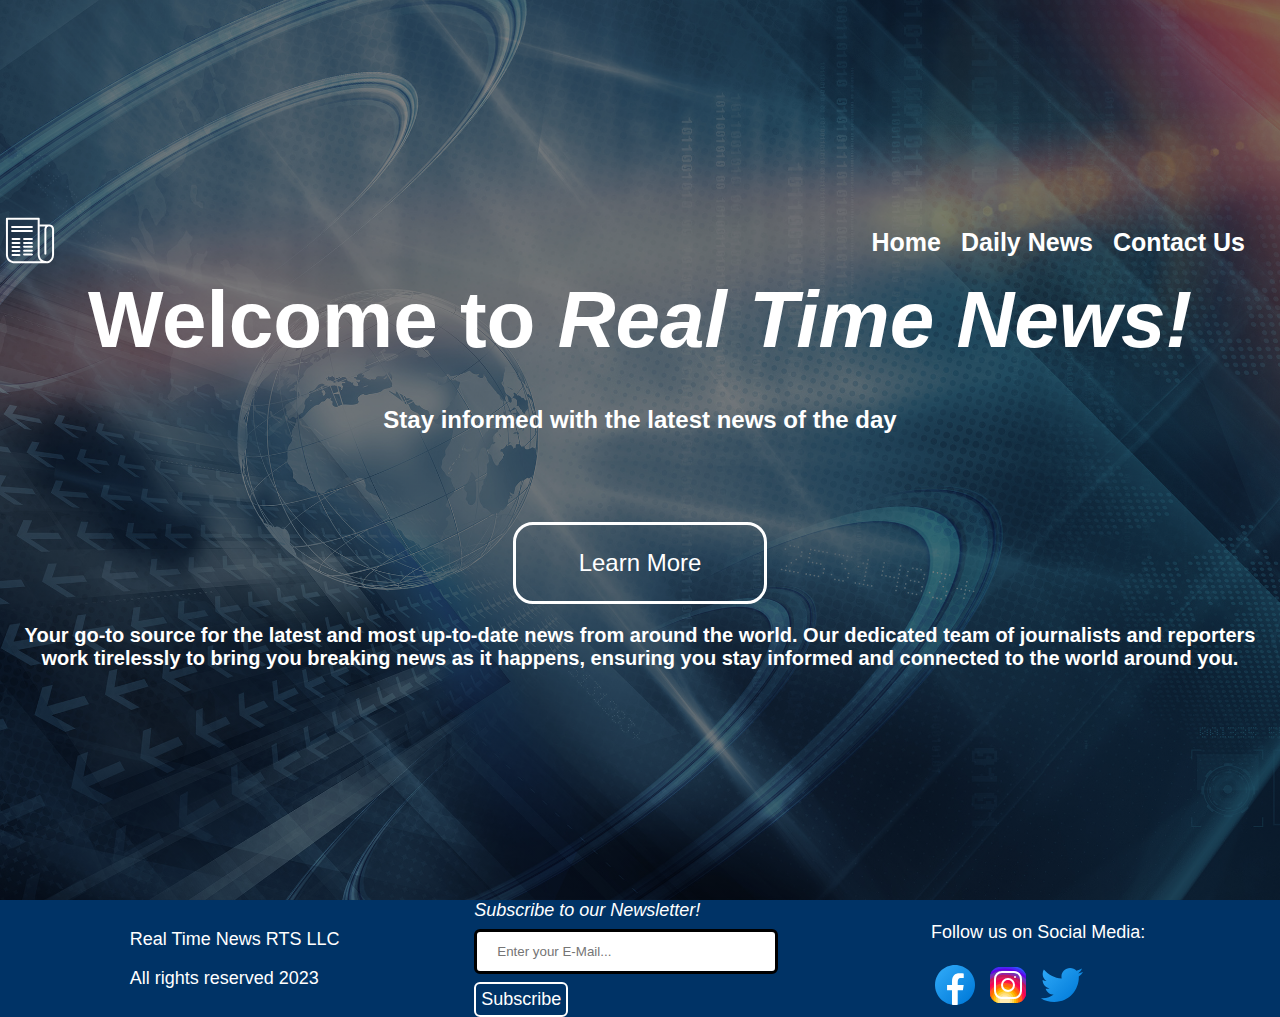
<file: index.html>
<!DOCTYPE html>
<html lang="en">
<head>
  <meta charset="UTF-8">
  <meta http-equiv="X-UA-Compatible" content="IE=edge">
  <meta name="viewport" content="width=device-width, initial-scale=1.0">
  <link rel="stylesheet" href="style.css">
  <title>Web 125 Final Project</title>
  <style>
    .header{
    justify-content:space-between;
    background-color: transparent;
  }
  h2{
    color:white;
  }
  .hero p{
    font-size: 20px;
    font-weight: 700;
  }
  </style>
</head>
<body>
  <div class="hero">
    <div class="hero-inner">
      <div class="header">
        <div class=logo>
            <svg xmlns="http://www.w3.org/2000/svg" xmlns:xlink="http://www.w3.org/1999/xlink" viewBox="0,0,256,256" width="50px" height="50px" fill-rule="nonzero"><g fill="#ffffff" fill-rule="nonzero" stroke="none" stroke-width="1" stroke-linecap="butt" stroke-linejoin="miter" stroke-miterlimit="10" stroke-dasharray="" stroke-dashoffset="0" style="mix-blend-mode: normal"><g transform="scale(5.12,5.12)"><path d="M1.71875,2.78125c-0.46484,0.10547 -0.79297,0.52344 -0.78125,1v35.6875c0,4.24609 2.20703,6.64063 4.375,7.71875c2.16797,1.07813 4.3125,1.03125 4.3125,1.03125h30.75v-0.09375c0.48047,0.05469 1,0.09375 1,0.09375c0,0 1.92188,0.01172 3.84375,-1.09375c1.875,-1.07812 3.72266,-3.35937 3.8125,-7.3125c0.01172,-0.01953 0.02344,-0.04297 0.03125,-0.0625c0,-0.02344 0,-0.03906 0,-0.0625c0.00391,-0.05078 0.00391,-0.10547 0,-0.15625v-25.09375c0,-0.01172 0,-0.01953 0,-0.03125c0,0 0.01563,-1.17187 -0.59375,-2.375c-0.60937,-1.20312 -2.02734,-2.5 -4.25,-2.5v-0.03125h-9.46875v2h5.5625c-0.12109,0.17188 -0.22266,0.32813 -0.3125,0.5c-0.60937,1.19141 -0.625,2.375 -0.625,2.375v24.25c-0.00391,0.35938 0.18359,0.69531 0.49609,0.87891c0.3125,0.17969 0.69531,0.17969 1.00781,0c0.3125,-0.18359 0.5,-0.51953 0.49609,-0.87891v-24.25c0,-0.02734 0.03906,-0.75 0.40625,-1.46875c0.375,-0.73047 0.90234,-1.375 2.4375,-1.375c1.53125,0 2.05859,0.66016 2.4375,1.40625c0.37109,0.73438 0.4375,1.47266 0.4375,1.5h-0.03125v25.09375c0,3.55859 -1.42187,5.05859 -2.84375,5.875c-1.42187,0.81641 -2.84375,0.8125 -2.84375,0.8125c0,0 -1.69141,-0.02344 -3.375,-0.875c-1.68359,-0.85156 -3.3125,-2.34766 -3.3125,-5.875v-35.6875c0,-0.55078 -0.44922,-1 -1,-1h-31.75c-0.07422,-0.00781 -0.14453,-0.00781 -0.21875,0zM2.9375,4.78125h29.75v34.6875c0,3.28906 1.39453,5.44141 3.03125,6.75h-26.09375c-0.01172,0 -0.01953,0 -0.03125,0c0,0 -0.42969,0.00391 -1.0625,-0.09375c-0.31641,-0.05078 -0.66797,-0.13281 -1.0625,-0.25c-0.39453,-0.11719 -0.83203,-0.26172 -1.25,-0.46875c-0.21094,-0.10547 -0.42187,-0.21484 -0.625,-0.34375c-1.42969,-0.89844 -2.65625,-2.44922 -2.65625,-5.59375zM6.9375,11c-0.55078,0.07813 -0.9375,0.58984 -0.85937,1.14063c0.07813,0.55078 0.58984,0.9375 1.14063,0.85938h19.71875c0.35938,0.00391 0.69531,-0.18359 0.87891,-0.49609c0.17969,-0.3125 0.17969,-0.69531 0,-1.00781c-0.18359,-0.3125 -0.51953,-0.5 -0.87891,-0.49609h-19.71875c-0.03125,0 -0.0625,0 -0.09375,0c-0.03125,0 -0.0625,0 -0.09375,0c-0.03125,0 -0.0625,0 -0.09375,0zM6.9375,15c-0.55078,0.07813 -0.9375,0.58984 -0.85937,1.14063c0.07813,0.55078 0.58984,0.9375 1.14063,0.85938h19.71875c0.35938,0.00391 0.69531,-0.18359 0.87891,-0.49609c0.17969,-0.3125 0.17969,-0.69531 0,-1.00781c-0.18359,-0.3125 -0.51953,-0.5 -0.87891,-0.49609h-19.71875c-0.03125,0 -0.0625,0 -0.09375,0c-0.03125,0 -0.0625,0 -0.09375,0c-0.03125,0 -0.0625,0 -0.09375,0zM7.40625,23c-0.55078,0.07813 -0.9375,0.58984 -0.85937,1.14063c0.07813,0.55078 0.58984,0.9375 1.14063,0.85938h6.78125c0.35938,0.00391 0.69531,-0.18359 0.87891,-0.49609c0.17969,-0.3125 0.17969,-0.69531 0,-1.00781c-0.18359,-0.3125 -0.51953,-0.5 -0.87891,-0.49609h-6.78125c-0.03125,0 -0.0625,0 -0.09375,0c-0.03125,0 -0.0625,0 -0.09375,0c-0.03125,0 -0.0625,0 -0.09375,0zM18.9375,23c-0.55078,0.07813 -0.9375,0.58984 -0.85937,1.14063c0.07813,0.55078 0.58984,0.9375 1.14063,0.85938h7.71875c0.35938,0.00391 0.69531,-0.18359 0.87891,-0.49609c0.17969,-0.3125 0.17969,-0.69531 0,-1.00781c-0.18359,-0.3125 -0.51953,-0.5 -0.87891,-0.49609h-7.71875c-0.03125,0 -0.0625,0 -0.09375,0c-0.03125,0 -0.0625,0 -0.09375,0c-0.03125,0 -0.0625,0 -0.09375,0zM7.40625,27c-0.55078,0.07813 -0.9375,0.58984 -0.85937,1.14063c0.07813,0.55078 0.58984,0.9375 1.14063,0.85938h6.78125c0.35938,0.00391 0.69531,-0.18359 0.87891,-0.49609c0.17969,-0.3125 0.17969,-0.69531 0,-1.00781c-0.18359,-0.3125 -0.51953,-0.5 -0.87891,-0.49609h-6.78125c-0.03125,0 -0.0625,0 -0.09375,0c-0.03125,0 -0.0625,0 -0.09375,0c-0.03125,0 -0.0625,0 -0.09375,0zM18.9375,27c-0.55078,0.07813 -0.9375,0.58984 -0.85937,1.14063c0.07813,0.55078 0.58984,0.9375 1.14063,0.85938h7.71875c0.35938,0.00391 0.69531,-0.18359 0.87891,-0.49609c0.17969,-0.3125 0.17969,-0.69531 0,-1.00781c-0.18359,-0.3125 -0.51953,-0.5 -0.87891,-0.49609h-7.71875c-0.03125,0 -0.0625,0 -0.09375,0c-0.03125,0 -0.0625,0 -0.09375,0c-0.03125,0 -0.0625,0 -0.09375,0zM18.9375,30.78125c-0.55078,0.07813 -0.9375,0.58984 -0.85937,1.14063c0.07813,0.55078 0.58984,0.9375 1.14063,0.85938h7.71875c0.35938,0.00391 0.69531,-0.18359 0.87891,-0.49609c0.17969,-0.3125 0.17969,-0.69531 0,-1.00781c-0.18359,-0.3125 -0.51953,-0.5 -0.87891,-0.49609h-7.71875c-0.0625,-0.00781 -0.125,-0.00781 -0.1875,0c-0.03125,0 -0.0625,0 -0.09375,0zM7.40625,31c-0.55078,0.07813 -0.9375,0.58984 -0.85937,1.14063c0.07813,0.55078 0.58984,0.9375 1.14063,0.85938h6.78125c0.35938,0.00391 0.69531,-0.18359 0.87891,-0.49609c0.17969,-0.3125 0.17969,-0.69531 0,-1.00781c-0.18359,-0.3125 -0.51953,-0.5 -0.87891,-0.49609h-6.78125c-0.03125,0 -0.0625,0 -0.09375,0c-0.03125,0 -0.0625,0 -0.09375,0c-0.03125,0 -0.0625,0 -0.09375,0zM18.9375,34.78125c-0.55078,0.07813 -0.9375,0.58984 -0.85937,1.14063c0.07813,0.55078 0.58984,0.9375 1.14063,0.85938h7.71875c0.35938,0.00391 0.69531,-0.18359 0.87891,-0.49609c0.17969,-0.3125 0.17969,-0.69531 0,-1.00781c-0.18359,-0.3125 -0.51953,-0.5 -0.87891,-0.49609h-7.71875c-0.0625,-0.00781 -0.125,-0.00781 -0.1875,0c-0.03125,0 -0.0625,0 -0.09375,0zM7.40625,35c-0.55078,0.07813 -0.9375,0.58984 -0.85937,1.14063c0.07813,0.55078 0.58984,0.9375 1.14063,0.85938h6.78125c0.35938,0.00391 0.69531,-0.18359 0.87891,-0.49609c0.17969,-0.3125 0.17969,-0.69531 0,-1.00781c-0.18359,-0.3125 -0.51953,-0.5 -0.87891,-0.49609h-6.78125c-0.03125,0 -0.0625,0 -0.09375,0c-0.03125,0 -0.0625,0 -0.09375,0c-0.03125,0 -0.0625,0 -0.09375,0zM18.9375,38.53125c-0.55078,0.07813 -0.9375,0.58984 -0.85937,1.14063c0.07813,0.55078 0.58984,0.9375 1.14063,0.85938h7.71875c0.35938,0.00391 0.69531,-0.18359 0.87891,-0.49609c0.17969,-0.3125 0.17969,-0.69531 0,-1.00781c-0.18359,-0.3125 -0.51953,-0.5 -0.87891,-0.49609h-7.71875c-0.03125,0 -0.0625,0 -0.09375,0c-0.03125,0 -0.0625,0 -0.09375,0c-0.03125,0 -0.0625,0 -0.09375,0zM7.40625,39c-0.55078,0.07813 -0.9375,0.58984 -0.85937,1.14063c0.07813,0.55078 0.58984,0.9375 1.14063,0.85938h6.78125c0.35938,0.00391 0.69531,-0.18359 0.87891,-0.49609c0.17969,-0.3125 0.17969,-0.69531 0,-1.00781c-0.18359,-0.3125 -0.51953,-0.5 -0.87891,-0.49609h-6.78125c-0.03125,0 -0.0625,0 -0.09375,0c-0.03125,0 -0.0625,0 -0.09375,0c-0.03125,0 -0.0625,0 -0.09375,0z"></path></g></g></svg>
        </div>  
        <nav>
            <ul class="navbar">
                <li><a href="index.html"><strong>Home</strong></a></li>
                <li><a href="page2.html"><strong>Daily News</strong></a></li>
                <li><a href="page3.html"><strong>Contact Us</strong></a></li>
            </ul>
        </nav>
    </div>
      <h1>Welcome to <em>Real Time News!</em></h1>
        <h2>Stay informed with the latest news of the day </h2>
        <br>
        <a href="page2.html" class="btn">Learn More</a>
        <p>Your go-to source for the latest and most up-to-date news from around the world. Our dedicated team of journalists and reporters work tirelessly to bring you breaking news as it happens, ensuring you stay informed and connected to the world around you.</p>
    </div>
  </div>   
<div class="footer"> 
    <div class = fcolumn>
      <p>Real Time News RTS LLC</p> 
      <p>All rights reserved 2023</p>
    </div>
    <div class = fcolumn>
      <form class="subscribe" action="thankyou-form.html">
        <label for="email">Subscribe to our Newsletter!</label><br>
        <input type="email" id="email" name="email" placeholder="Enter your E-Mail...">
        <button type="submit">Subscribe</button>
      </form>
    </div>
    <div class = fcolumn>
      <p> Follow us on Social Media:</p>
      <svg xmlns="http://www.w3.org/2000/svg" x="0px" y="0px"
      width="48" height="48"
      viewBox="0 0 48 48">
      <linearGradient id="Ld6sqrtcxMyckEl6xeDdMa_uLWV5A9vXIPu_gr1" x1="9.993" x2="40.615" y1="9.993" y2="40.615" gradientUnits="userSpaceOnUse"><stop offset="0" stop-color="#2aa4f4"></stop><stop offset="1" stop-color="#007ad9"></stop></linearGradient><path fill="url(#Ld6sqrtcxMyckEl6xeDdMa_uLWV5A9vXIPu_gr1)" d="M24,4C12.954,4,4,12.954,4,24s8.954,20,20,20s20-8.954,20-20S35.046,4,24,4z"></path><path fill="#fff" d="M26.707,29.301h5.176l0.813-5.258h-5.989v-2.874c0-2.184,0.714-4.121,2.757-4.121h3.283V12.46 c-0.577-0.078-1.797-0.248-4.102-0.248c-4.814,0-7.636,2.542-7.636,8.334v3.498H16.06v5.258h4.948v14.452 C21.988,43.9,22.981,44,24,44c0.921,0,1.82-0.084,2.707-0.204V29.301z"></path>
      </svg>
      <svg xmlns="http://www.w3.org/2000/svg" x="0px" y="0px"
      width="48" height="48"
      viewBox="0 0 48 48">
      <path fill="#304ffe" d="M41.67,13.48c-0.4,0.26-0.97,0.5-1.21,0.77c-0.09,0.09-0.14,0.19-0.12,0.29v1.03l-0.3,1.01l-0.3,1l-0.33,1.1 l-0.68,2.25l-0.66,2.22l-0.5,1.67c0,0.26-0.01,0.52-0.03,0.77c-0.07,0.96-0.27,1.88-0.59,2.74c-0.19,0.53-0.42,1.04-0.7,1.52 c-0.1,0.19-0.22,0.38-0.34,0.56c-0.4,0.63-0.88,1.21-1.41,1.72c-0.41,0.41-0.86,0.79-1.35,1.11c0,0,0,0-0.01,0 c-0.08,0.07-0.17,0.13-0.27,0.18c-0.31,0.21-0.64,0.39-0.98,0.55c-0.23,0.12-0.46,0.22-0.7,0.31c-0.05,0.03-0.11,0.05-0.16,0.07 c-0.57,0.27-1.23,0.45-1.89,0.54c-0.04,0.01-0.07,0.01-0.11,0.02c-0.4,0.07-0.79,0.13-1.19,0.16c-0.18,0.02-0.37,0.03-0.55,0.03 l-0.71-0.04l-3.42-0.18c0-0.01-0.01,0-0.01,0l-1.72-0.09c-0.13,0-0.27,0-0.4-0.01c-0.54-0.02-1.06-0.08-1.58-0.19 c-0.01,0-0.01,0-0.01,0c-0.95-0.18-1.86-0.5-2.71-0.93c-0.47-0.24-0.93-0.51-1.36-0.82c-0.18-0.13-0.35-0.27-0.52-0.42 c-0.48-0.4-0.91-0.83-1.31-1.27c-0.06-0.06-0.11-0.12-0.16-0.18c-0.06-0.06-0.12-0.13-0.17-0.19c-0.38-0.48-0.7-0.97-0.96-1.49 c-0.24-0.46-0.43-0.95-0.58-1.49c-0.06-0.19-0.11-0.37-0.15-0.57c-0.01-0.01-0.02-0.03-0.02-0.05c-0.1-0.41-0.19-0.84-0.24-1.27 c-0.06-0.33-0.09-0.66-0.09-1c-0.02-0.13-0.02-0.27-0.02-0.4l1.91-2.95l1.87-2.88l0.85-1.31l0.77-1.18l0.26-0.41v-1.03 c0.02-0.23,0.03-0.47,0.02-0.69c-0.01-0.7-0.15-1.38-0.38-2.03c-0.22-0.69-0.53-1.34-0.85-1.94c-0.38-0.69-0.78-1.31-1.11-1.87 C14,7.4,13.66,6.73,13.75,6.26C14.47,6.09,15.23,6,16,6h16c4.18,0,7.78,2.6,9.27,6.26C41.43,12.65,41.57,13.06,41.67,13.48z"></path><path fill="#4928f4" d="M42,16v0.27l-1.38,0.8l-0.88,0.51l-0.97,0.56l-1.94,1.13l-1.9,1.1l-1.94,1.12l-0.77,0.45 c0,0.48-0.12,0.92-0.34,1.32c-0.31,0.58-0.83,1.06-1.49,1.47c-0.67,0.41-1.49,0.74-2.41,0.98c0,0,0-0.01-0.01,0 c-3.56,0.92-8.42,0.5-10.78-1.26c-0.66-0.49-1.12-1.09-1.32-1.78c-0.06-0.23-0.09-0.48-0.09-0.73v-7.19 c0.01-0.15-0.09-0.3-0.27-0.45c-0.54-0.43-1.81-0.84-3.23-1.25c-1.11-0.31-2.3-0.62-3.3-0.92c-0.79-0.24-1.46-0.48-1.86-0.71 c0.18-0.35,0.39-0.7,0.61-1.03c1.4-2.05,3.54-3.56,6.02-4.13C14.47,6.09,15.23,6,16,6h10.8c5.37,0.94,10.32,3.13,14.47,6.26 c0.16,0.39,0.3,0.8,0.4,1.22c0.18,0.66,0.29,1.34,0.32,2.05C42,15.68,42,15.84,42,16z"></path><path fill="#6200ea" d="M42,16v4.41l-0.22,0.68l-0.75,2.33l-0.78,2.4l-0.41,1.28l-0.38,1.19l-0.37,1.13l-0.36,1.12l-0.19,0.59 l-0.25,0.78c0,0.76-0.02,1.43-0.07,2c-0.01,0.06-0.02,0.12-0.02,0.18c-0.06,0.53-0.14,0.98-0.27,1.36 c-0.01,0.06-0.03,0.12-0.05,0.17c-0.26,0.72-0.65,1.18-1.23,1.48c-0.14,0.08-0.3,0.14-0.47,0.2c-0.53,0.18-1.2,0.27-2.02,0.32 c-0.6,0.04-1.29,0.05-2.07,0.05H31.4l-1.19-0.05L30,37.61l-2.17-0.09l-2.2-0.09l-7.25-0.3l-1.88-0.08h-0.26 c-0.78-0.01-1.45-0.06-2.03-0.14c-0.84-0.13-1.49-0.35-1.98-0.68c-0.7-0.45-1.11-1.11-1.35-2.03c-0.06-0.22-0.11-0.45-0.14-0.7 c-0.1-0.58-0.15-1.25-0.18-2c0-0.15,0-0.3-0.01-0.46c-0.01-0.01,0-0.01,0-0.01v-0.58c-0.01-0.29-0.01-0.59-0.01-0.9l0.05-1.61 l0.03-1.15l0.04-1.34v-0.19l0.07-2.46l0.07-2.46l0.07-2.31l0.06-2.27l0.02-0.6c0-0.31-1.05-0.49-2.22-0.64 c-0.93-0.12-1.95-0.23-2.56-0.37c0.05-0.23,0.1-0.46,0.16-0.68c0.18-0.72,0.45-1.4,0.79-2.05c0.18-0.35,0.39-0.7,0.61-1.03 c2.16-0.95,4.41-1.69,6.76-2.17c2.06-0.43,4.21-0.66,6.43-0.66c7.36,0,14.16,2.49,19.54,6.69c0.52,0.4,1.03,0.83,1.53,1.28 C42,15.68,42,15.84,42,16z"></path><path fill="#673ab7" d="M42,18.37v4.54l-0.55,1.06l-1.05,2.05l-0.56,1.08l-0.51,0.99l-0.22,0.43c0,0.31,0,0.61-0.02,0.9 c0,0.43-0.02,0.84-0.05,1.22c-0.04,0.45-0.1,0.86-0.16,1.24c-0.15,0.79-0.36,1.47-0.66,2.03c-0.04,0.07-0.08,0.14-0.12,0.2 c-0.11,0.18-0.24,0.35-0.38,0.51c-0.18,0.22-0.38,0.41-0.61,0.57c-0.34,0.26-0.74,0.47-1.2,0.63c-0.57,0.21-1.23,0.35-2.01,0.43 c-0.51,0.05-1.07,0.08-1.68,0.08l-0.42,0.02l-2.08,0.12h-0.01L27.5,36.6l-2.25,0.13l-3.1,0.18l-3.77,0.22l-0.55,0.03 c-0.51,0-0.99-0.03-1.45-0.09c-0.05-0.01-0.09-0.02-0.14-0.02c-0.68-0.11-1.3-0.29-1.86-0.54c-0.68-0.3-1.27-0.7-1.77-1.18 c-0.44-0.43-0.82-0.92-1.13-1.47c-0.07-0.13-0.14-0.25-0.2-0.39c-0.3-0.59-0.54-1.25-0.72-1.97c-0.03-0.12-0.06-0.25-0.08-0.38 c-0.06-0.23-0.11-0.47-0.14-0.72c-0.11-0.64-0.17-1.32-0.2-2.03v-0.01c-0.01-0.29-0.02-0.57-0.02-0.87l-0.49-1.17l-0.07-0.18 L9.5,25.99L8.75,24.2l-0.12-0.29l-0.72-1.73l-0.8-1.93c0,0,0,0-0.01,0L6.29,18.3L6,17.59V16c0-0.63,0.06-1.25,0.17-1.85 c0.05-0.23,0.1-0.46,0.16-0.68c0.85-0.49,1.74-0.94,2.65-1.34c2.08-0.93,4.31-1.62,6.62-2.04c1.72-0.31,3.51-0.48,5.32-0.48 c7.31,0,13.94,2.65,19.12,6.97c0.2,0.16,0.39,0.32,0.58,0.49C41.09,17.48,41.55,17.91,42,18.37z"></path><path fill="#8e24aa" d="M42,21.35v5.14l-0.57,1.19l-1.08,2.25l-0.01,0.03c0,0.43-0.02,0.82-0.05,1.17c-0.1,1.15-0.38,1.88-0.84,2.33 c-0.33,0.34-0.74,0.53-1.25,0.63c-0.03,0.01-0.07,0.01-0.1,0.02c-0.16,0.03-0.33,0.05-0.51,0.05c-0.62,0.06-1.35,0.02-2.19-0.04 c-0.09,0-0.19-0.01-0.29-0.02c-0.61-0.04-1.26-0.08-1.98-0.11c-0.39-0.01-0.8-0.02-1.22-0.02h-0.02l-1.01,0.08h-0.01l-2.27,0.16 l-2.59,0.2l-0.38,0.03l-3.03,0.22l-1.57,0.12l-1.55,0.11c-0.27,0-0.53,0-0.79-0.01c0,0-0.01-0.01-0.01,0 c-1.13-0.02-2.14-0.09-3.04-0.26c-0.83-0.14-1.56-0.36-2.18-0.69c-0.64-0.31-1.17-0.75-1.6-1.31c-0.41-0.55-0.71-1.24-0.9-2.07 c0-0.01,0-0.01,0-0.01c-0.14-0.67-0.22-1.45-0.22-2.33l-0.15-0.27L9.7,26.35l-0.13-0.22L9.5,25.99l-0.93-1.65l-0.46-0.83 l-0.58-1.03l-1-1.79L6,19.75v-3.68c0.88-0.58,1.79-1.09,2.73-1.55c1.14-0.58,2.32-1.07,3.55-1.47c1.34-0.44,2.74-0.79,4.17-1.02 c1.45-0.24,2.94-0.36,4.47-0.36c6.8,0,13.04,2.43,17.85,6.47c0.22,0.17,0.43,0.36,0.64,0.54c0.84,0.75,1.64,1.56,2.37,2.41 C41.86,21.18,41.94,21.26,42,21.35z"></path><path fill="#c2185b" d="M42,24.71v7.23c-0.24-0.14-0.57-0.31-0.98-0.49c-0.22-0.11-0.47-0.22-0.73-0.32 c-0.38-0.17-0.79-0.33-1.25-0.49c-0.1-0.04-0.2-0.07-0.31-0.1c-0.18-0.07-0.37-0.13-0.56-0.19c-0.59-0.18-1.24-0.35-1.92-0.5 c-0.26-0.05-0.53-0.1-0.8-0.14c-0.87-0.15-1.8-0.24-2.77-0.25c-0.08-0.01-0.17-0.01-0.25-0.01l-2.57,0.02l-3.5,0.02h-0.01 l-7.49,0.06c-2.38,0-3.84,0.57-4.72,0.8c0,0-0.01,0-0.01,0.01c-0.93,0.24-1.22,0.09-1.3-1.54c-0.02-0.45-0.03-1.03-0.03-1.74 l-0.56-0.43l-0.98-0.74l-0.6-0.46l-0.12-0.09L8.88,24.1l-0.25-0.19l-0.52-0.4l-0.96-0.72L6,21.91v-3.4 c0.1-0.08,0.19-0.15,0.29-0.21c1.45-1,3-1.85,4.64-2.54c1.46-0.62,3-1.11,4.58-1.46c0.43-0.09,0.87-0.18,1.32-0.24 c1.33-0.23,2.7-0.34,4.09-0.34c6.01,0,11.53,2.09,15.91,5.55c0.66,0.52,1.3,1.07,1.9,1.66c0.82,0.78,1.59,1.61,2.3,2.49 c0.14,0.18,0.28,0.36,0.42,0.55C41.64,24.21,41.82,24.46,42,24.71z"></path><path fill="#d81b60" d="M42,28.72V32c0,0.65-0.06,1.29-0.18,1.91c-0.18,0.92-0.49,1.8-0.91,2.62c-0.22,0.05-0.47,0.05-0.75,0.01 c-0.63-0.11-1.37-0.44-2.17-0.87c-0.04-0.01-0.08-0.03-0.11-0.05c-0.25-0.13-0.51-0.27-0.77-0.43c-0.53-0.29-1.09-0.61-1.65-0.91 c-0.12-0.06-0.24-0.12-0.35-0.18c-0.64-0.33-1.3-0.63-1.96-0.86c0,0,0,0-0.01,0c-0.14-0.05-0.29-0.1-0.44-0.14 c-0.57-0.16-1.15-0.26-1.71-0.26l-1.1-0.32l-4.87-1.41c0,0,0,0-0.01,0l-2.99-0.87h-0.01l-1.3-0.38c-3.76,0-6.07,1.6-7.19,0.99 c-0.44-0.23-0.7-0.81-0.79-1.95c-0.03-0.32-0.04-0.68-0.04-1.1l-1.17-0.57l-0.05-0.02h-0.01l-0.84-0.42L9.7,26.35l-0.07-0.03 l-0.17-0.09L7.5,25.28L6,24.55v-3.43c0.17-0.15,0.35-0.29,0.53-0.43c0.19-0.15,0.38-0.29,0.57-0.44c0.01,0,0.01,0,0.01,0 c1.18-0.85,2.43-1.6,3.76-2.22c1.55-0.74,3.2-1.31,4.91-1.68c0.25-0.06,0.51-0.12,0.77-0.16c1.42-0.27,2.88-0.41,4.37-0.41 c5.27,0,10.11,1.71,14.01,4.59c1.13,0.84,2.18,1.77,3.14,2.78c0.79,0.83,1.52,1.73,2.18,2.67c0.05,0.07,0.1,0.14,0.15,0.2 c0.37,0.54,0.71,1.09,1.03,1.66C41.64,28.02,41.82,28.37,42,28.72z"></path><path fill="#f50057" d="M41.82,33.91c-0.18,0.92-0.49,1.8-0.91,2.62c-0.19,0.37-0.4,0.72-0.63,1.06c-0.14,0.21-0.29,0.41-0.44,0.6 c-0.36-0.14-0.89-0.34-1.54-0.56c0,0,0,0,0-0.01c-0.49-0.17-1.05-0.35-1.65-0.52c-0.17-0.05-0.34-0.1-0.52-0.15 c-0.71-0.19-1.45-0.36-2.17-0.46c-0.6-0.1-1.19-0.16-1.74-0.16l-0.46-0.13h-0.01l-2.42-0.7l-1.49-0.43l-1.66-0.48h-0.01l-0.54-0.15 l-6.53-1.88l-1.88-0.54l-1.4-0.33l-2.28-0.54l-0.28-0.07c0,0,0,0-0.01,0l-2.29-0.53c0-0.01,0-0.01,0-0.01l-0.41-0.09l-0.21-0.05 l-1.67-0.39l-0.19-0.05l-1.42-1.17L6,27.9v-4.08c0.37-0.36,0.75-0.7,1.15-1.03c0.12-0.11,0.25-0.21,0.38-0.31 c0.12-0.1,0.25-0.2,0.38-0.3c0.91-0.69,1.87-1.31,2.89-1.84c1.3-0.7,2.68-1.26,4.13-1.66c0.28-0.09,0.56-0.17,0.85-0.23 c1.64-0.41,3.36-0.62,5.14-0.62c4.47,0,8.63,1.35,12.07,3.66c1.71,1.15,3.25,2.53,4.55,4.1c0.66,0.79,1.26,1.62,1.79,2.5 c0.05,0.07,0.09,0.13,0.13,0.2c0.32,0.53,0.62,1.08,0.89,1.64c0.25,0.5,0.47,1,0.67,1.52C41.34,32.25,41.6,33.07,41.82,33.91z"></path><path fill="#ff1744" d="M40.28,37.59c-0.14,0.21-0.29,0.41-0.44,0.6c-0.44,0.55-0.92,1.05-1.46,1.49c-0.47,0.39-0.97,0.74-1.5,1.04 c-0.2-0.05-0.4-0.11-0.61-0.19c-0.66-0.23-1.35-0.61-1.99-1.01c-0.96-0.61-1.79-1.27-2.16-1.57c-0.14-0.12-0.21-0.18-0.21-0.18 l-1.7-0.15L30,37.6l-2.2-0.19l-2.28-0.2l-3.37-0.3l-5.34-0.47l-0.02-0.01l-1.88-0.91l-1.9-0.92l-1.53-0.74l-0.33-0.16l-0.41-0.2 l-1.42-0.69L7.43,31.9l-0.59-0.29L6,31.35v-4.47c0.47-0.56,0.97-1.09,1.5-1.6c0.34-0.32,0.7-0.64,1.07-0.94 c0.06-0.05,0.12-0.1,0.18-0.14c0.04-0.05,0.09-0.08,0.13-0.1c0.59-0.48,1.21-0.91,1.85-1.3c0.74-0.47,1.52-0.89,2.33-1.24 c0.87-0.39,1.78-0.72,2.72-0.97c1.63-0.46,3.36-0.7,5.14-0.7c4.08,0,7.85,1.24,10.96,3.37c1.99,1.36,3.71,3.08,5.07,5.07 c0.45,0.64,0.85,1.32,1.22,2.02c0.13,0.26,0.26,0.52,0.37,0.78c0.12,0.25,0.23,0.5,0.34,0.75c0.21,0.52,0.4,1.04,0.57,1.58 c0.32,1,0.56,2.02,0.71,3.08C40.21,36.89,40.25,37.24,40.28,37.59z"></path><path fill="#ff5722" d="M38.39,39.42c0,0.08,0,0.17-0.01,0.26c-0.47,0.39-0.97,0.74-1.5,1.04c-0.22,0.12-0.44,0.24-0.67,0.34 c-0.23,0.11-0.46,0.21-0.7,0.3c-0.34-0.18-0.8-0.4-1.29-0.61c-0.69-0.31-1.44-0.59-2.02-0.68c-0.14-0.03-0.27-0.04-0.39-0.04 l-1.64-0.21h-0.02l-2.04-0.27l-2.06-0.27l-0.96-0.12l-7.56-0.98c-0.49,0-1.01-0.03-1.55-0.1c-0.66-0.06-1.35-0.16-2.04-0.3 c-0.68-0.12-1.37-0.28-2.03-0.45c-0.69-0.16-1.37-0.35-2-0.53c-0.73-0.22-1.41-0.43-1.98-0.62c-0.47-0.15-0.87-0.29-1.18-0.4 c-0.18-0.43-0.33-0.88-0.44-1.34C6.1,33.66,6,32.84,6,32v-1.67c0.32-0.53,0.67-1.05,1.06-1.54c0.71-0.94,1.52-1.8,2.4-2.56 c0.03-0.04,0.07-0.07,0.1-0.09l0.01-0.01c0.31-0.28,0.63-0.53,0.97-0.77c0.04-0.04,0.08-0.07,0.12-0.1 c0.16-0.12,0.33-0.24,0.51-0.35c1.43-0.97,3.01-1.73,4.7-2.24c1.6-0.48,3.29-0.73,5.05-0.73c3.49,0,6.75,1.03,9.47,2.79 c2.01,1.29,3.74,2.99,5.06,4.98c0.16,0.23,0.31,0.46,0.46,0.7c0.69,1.17,1.26,2.43,1.68,3.75c0.05,0.15,0.09,0.3,0.13,0.46 c0.08,0.27,0.15,0.55,0.21,0.83c0.02,0.07,0.04,0.14,0.06,0.22c0.14,0.63,0.24,1.29,0.31,1.95c0,0.01,0,0.01,0,0.01 C38.36,38.22,38.39,38.82,38.39,39.42z"></path><path fill="#ff6f00" d="M36.33,39.42c0,0.35-0.02,0.73-0.06,1.11c-0.02,0.18-0.04,0.36-0.06,0.53c-0.23,0.11-0.46,0.21-0.7,0.3 c-0.45,0.17-0.91,0.31-1.38,0.41c-0.32,0.07-0.65,0.13-0.98,0.16h-0.01c-0.31-0.19-0.67-0.42-1.04-0.68 c-0.67-0.47-1.37-1-1.93-1.43c-0.01-0.01-0.01-0.01-0.02-0.02c-0.59-0.45-1.01-0.79-1.01-0.79l-1.06,0.04l-2.04,0.07l-0.95,0.04 l-3.82,0.14l-3.23,0.12c-0.21,0.01-0.46,0.01-0.77,0h-0.01c-0.42-0.01-0.92-0.04-1.47-0.09c-0.64-0.05-1.34-0.11-2.05-0.18 c-0.69-0.08-1.39-0.16-2.06-0.24c-0.74-0.08-1.44-0.17-2.04-0.25c-0.47-0.06-0.88-0.11-1.21-0.15c-0.28-0.32-0.53-0.65-0.77-1.01 c-0.36-0.54-0.67-1.11-0.91-1.72c-0.18-0.43-0.33-0.88-0.44-1.34c0.29-0.89,0.67-1.73,1.12-2.54c0.36-0.66,0.78-1.29,1.24-1.89 c0.45-0.59,0.94-1.14,1.47-1.64v-0.01c0.15-0.15,0.3-0.29,0.45-0.42c0.28-0.26,0.57-0.5,0.87-0.73h0.01 c0.01-0.02,0.02-0.02,0.03-0.03c0.24-0.19,0.49-0.36,0.74-0.53c1.48-1.01,3.15-1.76,4.95-2.2c1.19-0.29,2.44-0.45,3.73-0.45 c2.54,0,4.94,0.61,7.05,1.71h0.01c1.81,0.93,3.41,2.21,4.7,3.75c0.71,0.82,1.32,1.72,1.82,2.67c0.35,0.64,0.65,1.31,0.9,1.99 c0.02,0.06,0.04,0.11,0.06,0.16c0.17,0.5,0.32,1.02,0.45,1.54c0.09,0.37,0.16,0.75,0.22,1.13c0.02,0.12,0.04,0.23,0.05,0.35 C36.28,37.99,36.33,38.7,36.33,39.42z"></path><path fill="#ff9800" d="M34.28,39.42v0.1c0,0.34-0.03,0.77-0.06,1.23c-0.03,0.34-0.06,0.69-0.09,1.02c-0.32,0.07-0.65,0.13-0.98,0.16 h-0.01C32.76,41.98,32.39,42,32,42h-1.75l-0.38-0.11l-1.97-0.6l-2-0.6l-4.63-1.39l-2-0.6c0,0-0.83,0.33-2,0.72h-0.01 c-0.45,0.15-0.94,0.31-1.46,0.47c-0.65,0.19-1.34,0.38-2.02,0.53c-0.7,0.16-1.39,0.28-2.01,0.33c-0.19,0.02-0.38,0.03-0.55,0.03 c-0.56-0.31-1.1-0.68-1.59-1.09c-0.43-0.36-0.83-0.75-1.2-1.18c-0.28-0.32-0.53-0.65-0.77-1.01c0.07-0.45,0.15-0.89,0.27-1.32 c0.3-1.19,0.77-2.33,1.39-3.37c0.34-0.59,0.72-1.16,1.16-1.69c0.01-0.03,0.04-0.06,0.07-0.08c-0.01-0.01,0-0.01,0-0.01 c0.13-0.17,0.27-0.33,0.41-0.48c0-0.01,0-0.01,0-0.01c0.41-0.44,0.83-0.86,1.29-1.25c0.16-0.13,0.31-0.26,0.48-0.39 c0.03-0.03,0.06-0.05,0.1-0.08c2.25-1.72,5.06-2.76,8.09-2.76c3.44,0,6.57,1.29,8.94,3.41c1.14,1.03,2.11,2.26,2.84,3.63 c0.06,0.1,0.12,0.21,0.17,0.32c0.09,0.18,0.18,0.37,0.26,0.57c0.33,0.72,0.59,1.48,0.77,2.26c0.02,0.08,0.04,0.16,0.06,0.24 c0.08,0.37,0.15,0.75,0.2,1.13C34.24,38.21,34.28,38.81,34.28,39.42z"></path><path fill="#ffc107" d="M32.22,39.42c0,0.2-0.01,0.42-0.02,0.65c-0.02,0.37-0.05,0.77-0.1,1.18c-0.02,0.25-0.06,0.5-0.1,0.75h-5.48 l-1.06-0.17l-4.14-0.66l-0.59-0.09l-1.35-0.22c-0.59,0-1.87,0.26-3.22,0.51c-0.71,0.13-1.43,0.27-2.08,0.36 c-0.08,0.01-0.16,0.02-0.23,0.03h-0.01c-0.7-0.15-1.38-0.38-2.02-0.68c-0.2-0.09-0.4-0.19-0.6-0.3c-0.56-0.31-1.1-0.68-1.59-1.09 c-0.01-0.12-0.02-0.22-0.02-0.27c0-0.26,0.01-0.51,0.03-0.76c0.04-0.64,0.13-1.26,0.27-1.86c0.22-0.91,0.54-1.79,0.97-2.6 c0.08-0.17,0.17-0.34,0.27-0.5c0.04-0.08,0.09-0.15,0.13-0.23c0.18-0.29,0.38-0.57,0.58-0.85c0.42-0.55,0.89-1.07,1.39-1.54 c0.01,0,0.01,0,0.01,0c0.04-0.04,0.08-0.08,0.12-0.11c0.05-0.04,0.09-0.09,0.14-0.12c0.2-0.18,0.4-0.34,0.61-0.49 c0-0.01,0.01-0.01,0.01-0.01c1.89-1.41,4.23-2.24,6.78-2.24c1.98,0,3.82,0.5,5.43,1.38h0.01c1.38,0.76,2.58,1.79,3.53,3.03 c0.37,0.48,0.7,0.99,0.98,1.53h0.01c0.05,0.1,0.1,0.2,0.15,0.3c0.3,0.59,0.54,1.21,0.72,1.85h0.01c0.01,0.05,0.03,0.1,0.04,0.15 c0.12,0.43,0.22,0.87,0.29,1.32c0.01,0.09,0.02,0.19,0.03,0.28C32.19,38.43,32.22,38.92,32.22,39.42z"></path><path fill="#ffd54f" d="M30.17,39.31c0,0.16,0,0.33-0.02,0.49v0.01c0,0.01,0,0.01,0,0.01c-0.02,0.72-0.12,1.43-0.28,2.07 c0,0.04-0.01,0.07-0.03,0.11h-4.67l-3.85-0.83l-0.51-0.11l-0.08,0.02l-4.27,0.88L16.27,42H16c-0.64,0-1.27-0.06-1.88-0.18 c-0.09-0.02-0.18-0.04-0.27-0.06h-0.01c-0.7-0.15-1.38-0.38-2.02-0.68c-0.02-0.11-0.04-0.22-0.05-0.33 c-0.07-0.43-0.1-0.88-0.1-1.33c0-0.17,0-0.34,0.01-0.51c0.03-0.54,0.11-1.07,0.23-1.58c0.08-0.38,0.19-0.75,0.32-1.1 c0.11-0.31,0.24-0.61,0.38-0.9c0.12-0.25,0.26-0.49,0.4-0.73c0.14-0.23,0.29-0.45,0.45-0.67c0.4-0.55,0.87-1.06,1.39-1.51 c0.3-0.26,0.63-0.51,0.97-0.73c1.46-0.96,3.21-1.52,5.1-1.52c0.37,0,0.73,0.02,1.08,0.07h0.02c1.07,0.12,2.07,0.42,2.99,0.87 c0.01,0,0.01,0,0.01,0c1.45,0.71,2.68,1.78,3.58,3.1c0.15,0.22,0.3,0.46,0.43,0.7c0.11,0.19,0.21,0.39,0.3,0.59 c0.14,0.31,0.27,0.64,0.38,0.97h0.01c0.11,0.37,0.21,0.74,0.28,1.13v0.01C30.11,38.16,30.17,38.73,30.17,39.31z"></path><path fill="#ffe082" d="M28.11,39.52v0.03c0,0.59-0.07,1.17-0.21,1.74c-0.05,0.24-0.12,0.48-0.21,0.71h-4.48l-2.29-0.63L18.63,42H16 c-0.64,0-1.27-0.06-1.88-0.18c-0.02-0.03-0.03-0.06-0.04-0.09c-0.14-0.43-0.25-0.86-0.3-1.31c-0.04-0.29-0.06-0.59-0.06-0.9 c0-0.12,0-0.25,0.02-0.37c0.01-0.47,0.08-0.93,0.2-1.37c0.06-0.3,0.15-0.59,0.27-0.87c0.04-0.14,0.1-0.27,0.17-0.4 c0.15-0.34,0.33-0.67,0.53-0.99c0.22-0.32,0.46-0.62,0.73-0.9c0.32-0.36,0.68-0.69,1.09-0.96c0.7-0.51,1.5-0.89,2.37-1.1 c0.58-0.16,1.19-0.24,1.82-0.24c2,0,3.79,0.8,5.09,2.09c0.05,0.05,0.11,0.11,0.16,0.18h0.01c0.14,0.15,0.27,0.3,0.4,0.47 c0.37,0.47,0.68,0.98,0.92,1.54c0.12,0.26,0.22,0.53,0.3,0.81c0.01,0.04,0.02,0.07,0.03,0.11c0.14,0.49,0.23,1,0.25,1.53 C28.1,39.2,28.11,39.36,28.11,39.52z"></path><path fill="#ffecb3" d="M26.06,39.52c0,0.41-0.05,0.8-0.16,1.17c-0.1,0.4-0.25,0.78-0.44,1.14c-0.03,0.06-0.1,0.17-0.1,0.17h-8.88 c-0.01-0.01-0.02-0.03-0.02-0.04c-0.12-0.19-0.22-0.38-0.3-0.59c-0.2-0.46-0.32-0.96-0.36-1.48c-0.02-0.12-0.02-0.25-0.02-0.37 c0-0.06,0-0.13,0.01-0.19c0.01-0.44,0.07-0.86,0.19-1.25c0.1-0.36,0.23-0.69,0.4-1.01c0,0,0.01-0.01,0.01-0.02 c0.12-0.21,0.25-0.42,0.4-0.62c0.49-0.66,1.14-1.2,1.89-1.55c0.01,0,0.01,0,0.01,0c0.24-0.12,0.49-0.22,0.75-0.29c0,0,0,0,0.01,0 c0.46-0.14,0.96-0.21,1.47-0.21c0.59,0,1.16,0.09,1.68,0.28c0.19,0.05,0.37,0.13,0.55,0.22c0,0,0,0,0.01,0 c0.86,0.41,1.59,1.05,2.09,1.85c0.1,0.15,0.19,0.31,0.27,0.48c0.04,0.07,0.08,0.15,0.11,0.22c0.23,0.52,0.37,1.09,0.41,1.69 c0.01,0.05,0.01,0.1,0.01,0.16C26.06,39.36,26.06,39.44,26.06,39.52z"></path><g><path fill="none" stroke="#fff" stroke-linecap="round" stroke-linejoin="round" stroke-miterlimit="10" stroke-width="2" d="M30,11H18c-3.9,0-7,3.1-7,7v12c0,3.9,3.1,7,7,7h12c3.9,0,7-3.1,7-7V18C37,14.1,33.9,11,30,11z"></path><circle cx="31" cy="16" r="1" fill="#fff"></circle></g><g><circle cx="24" cy="24" r="6" fill="none" stroke="#fff" stroke-linecap="round" stroke-linejoin="round" stroke-miterlimit="10" stroke-width="2"></circle></g>
      </svg>
      <svg xmlns="http://www.w3.org/2000/svg" x="0px" y="0px"
      width="48" height="48"
      viewBox="0 0 48 48">
      <linearGradient id="_osn9zIN2f6RhTsY8WhY4a_5MQ0gPAYYx7a_gr1" x1="10.341" x2="40.798" y1="8.312" y2="38.769" gradientUnits="userSpaceOnUse"><stop offset="0" stop-color="#2aa4f4"></stop><stop offset="1" stop-color="#007ad9"></stop></linearGradient><path fill="url(#_osn9zIN2f6RhTsY8WhY4a_5MQ0gPAYYx7a_gr1)" d="M46.105,11.02c-1.551,0.687-3.219,1.145-4.979,1.362c1.789-1.062,3.166-2.756,3.812-4.758	c-1.674,0.981-3.529,1.702-5.502,2.082C37.86,8.036,35.612,7,33.122,7c-4.783,0-8.661,3.843-8.661,8.582	c0,0.671,0.079,1.324,0.226,1.958c-7.196-0.361-13.579-3.782-17.849-8.974c-0.75,1.269-1.172,2.754-1.172,4.322	c0,2.979,1.525,5.602,3.851,7.147c-1.42-0.043-2.756-0.438-3.926-1.072c0,0.026,0,0.064,0,0.101c0,4.163,2.986,7.63,6.944,8.419	c-0.723,0.198-1.488,0.308-2.276,0.308c-0.559,0-1.104-0.063-1.632-0.158c1.102,3.402,4.299,5.889,8.087,5.963	c-2.964,2.298-6.697,3.674-10.756,3.674c-0.701,0-1.387-0.04-2.065-0.122C7.73,39.577,12.283,41,17.171,41	c15.927,0,24.641-13.079,24.641-24.426c0-0.372-0.012-0.742-0.029-1.108C43.483,14.265,44.948,12.751,46.105,11.02"></path>
      </svg>
    </div>
</div>
</body>    
</html>
</file>
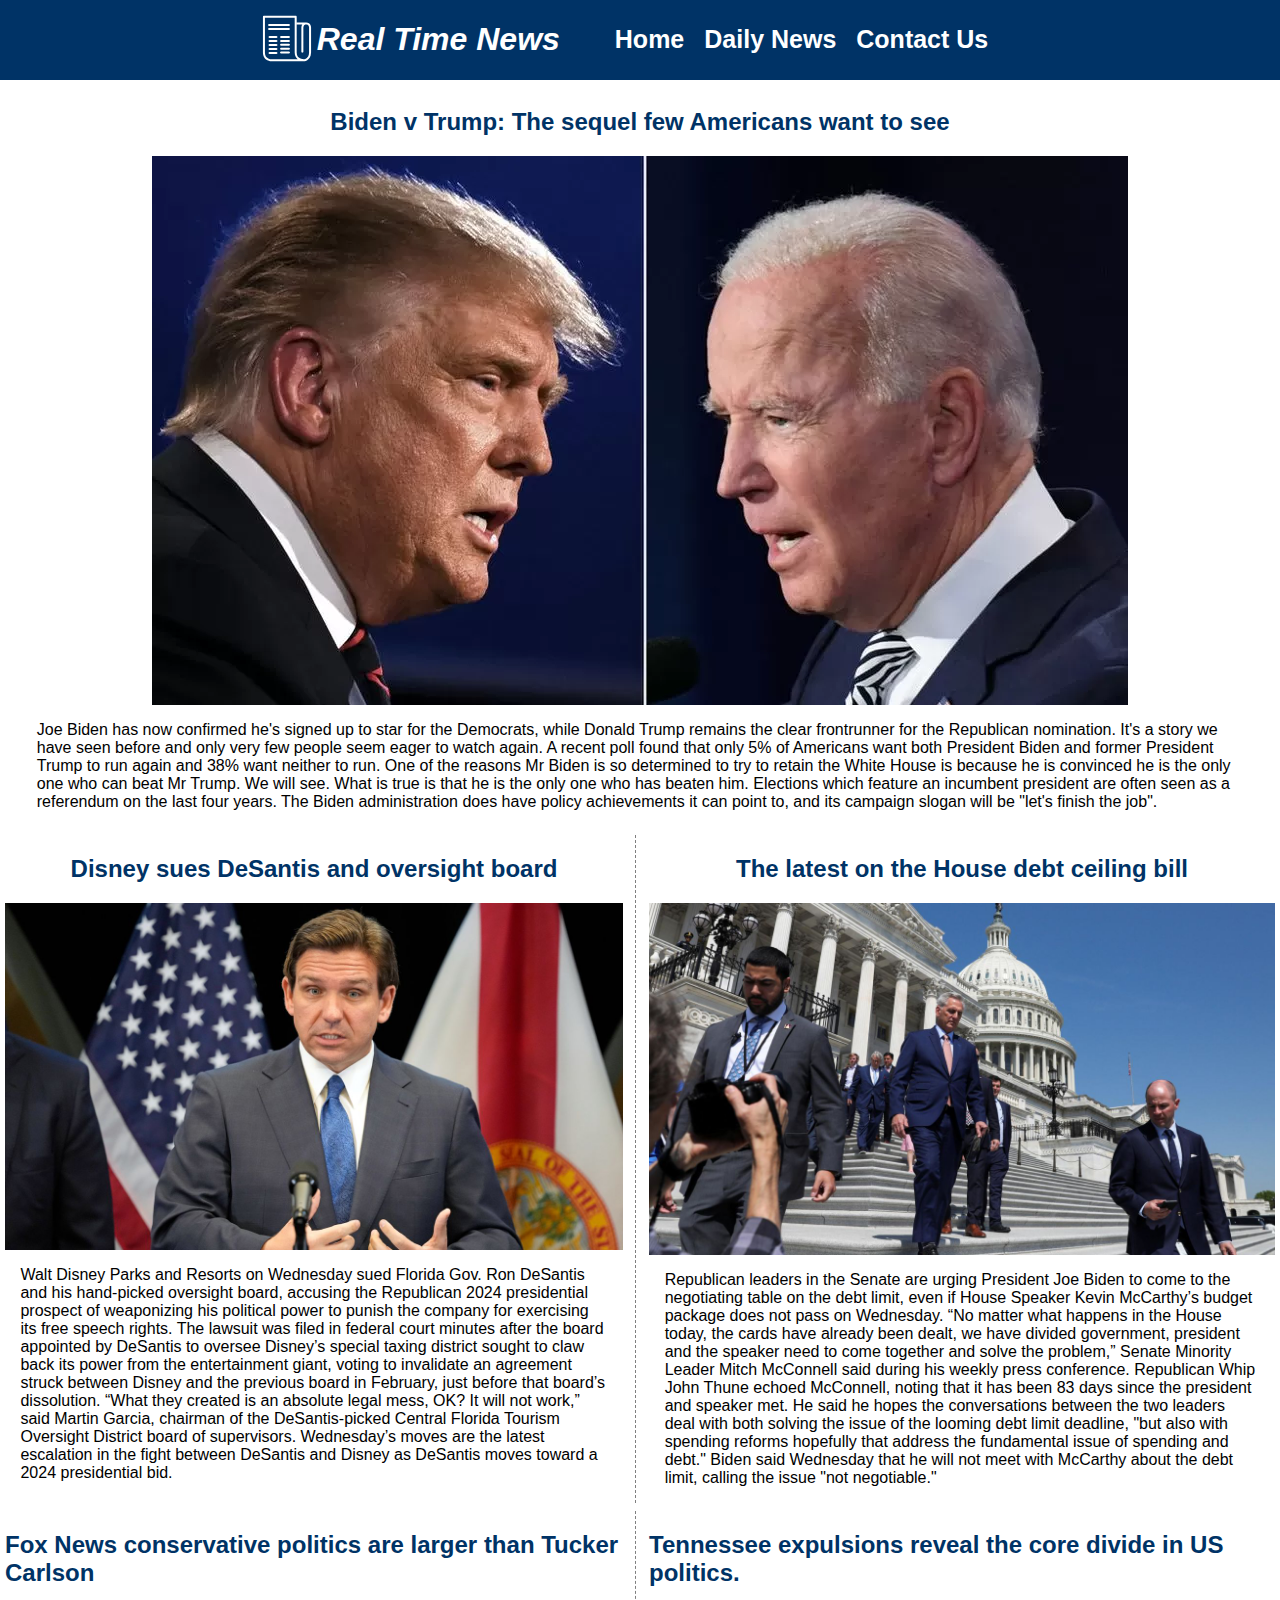
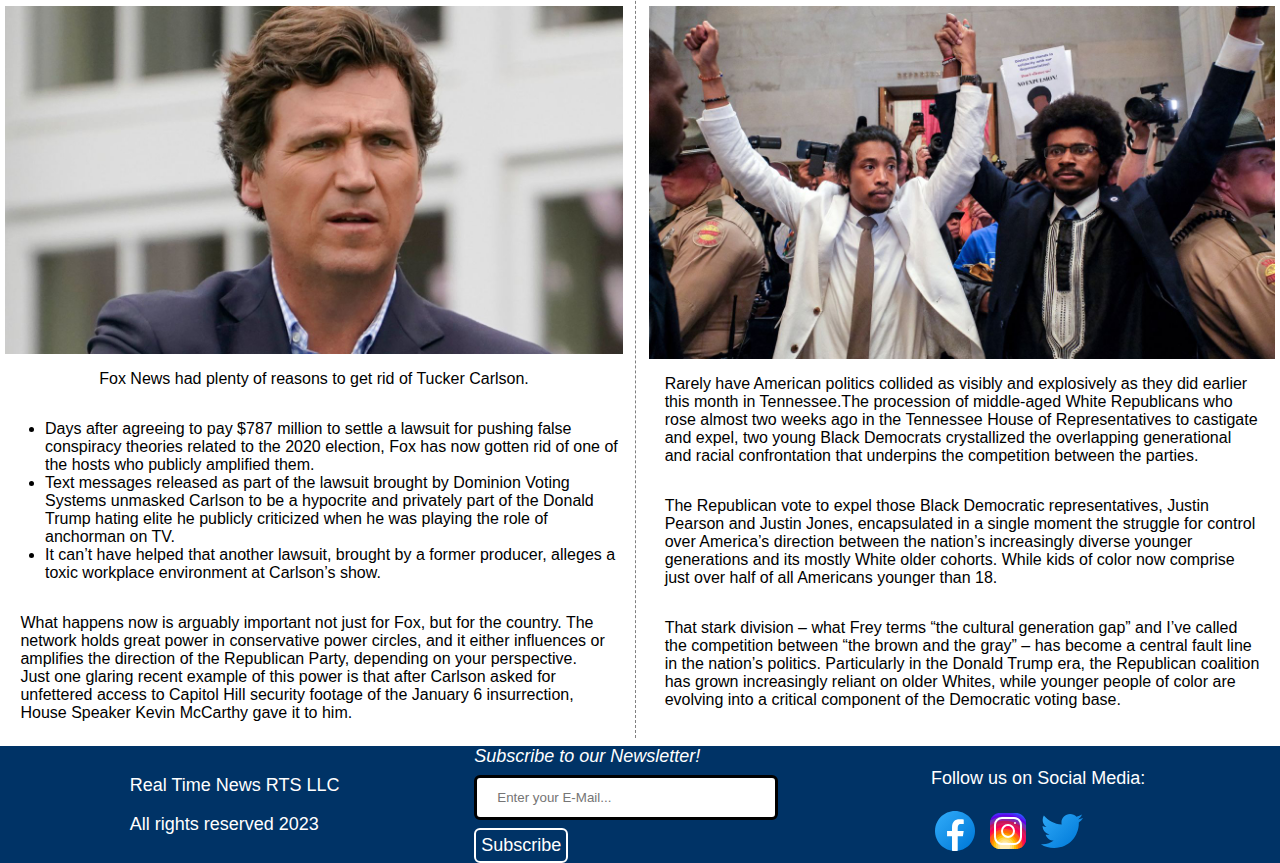
<file: page2.html>
<!DOCTYPE html>
<html lang="en">
<head>
  <meta charset="UTF-8">
  <meta http-equiv="X-UA-Compatible" content="IE=edge">
  <meta name="viewport" content="width=device-width, initial-scale=1.0">
  <link rel="stylesheet" href="style.css">
  <title>Web 125 Final Project</title>
</head>
<body>
<div class="main">
    <div class="header">
        <div class=logo>
            <svg xmlns="http://www.w3.org/2000/svg" xmlns:xlink="http://www.w3.org/1999/xlink" viewBox="0,0,256,256" width="50px" height="50px" fill-rule="nonzero"><g fill="#ffffff" fill-rule="nonzero" stroke="none" stroke-width="1" stroke-linecap="butt" stroke-linejoin="miter" stroke-miterlimit="10" stroke-dasharray="" stroke-dashoffset="0" style="mix-blend-mode: normal"><g transform="scale(5.12,5.12)"><path d="M1.71875,2.78125c-0.46484,0.10547 -0.79297,0.52344 -0.78125,1v35.6875c0,4.24609 2.20703,6.64063 4.375,7.71875c2.16797,1.07813 4.3125,1.03125 4.3125,1.03125h30.75v-0.09375c0.48047,0.05469 1,0.09375 1,0.09375c0,0 1.92188,0.01172 3.84375,-1.09375c1.875,-1.07812 3.72266,-3.35937 3.8125,-7.3125c0.01172,-0.01953 0.02344,-0.04297 0.03125,-0.0625c0,-0.02344 0,-0.03906 0,-0.0625c0.00391,-0.05078 0.00391,-0.10547 0,-0.15625v-25.09375c0,-0.01172 0,-0.01953 0,-0.03125c0,0 0.01563,-1.17187 -0.59375,-2.375c-0.60937,-1.20312 -2.02734,-2.5 -4.25,-2.5v-0.03125h-9.46875v2h5.5625c-0.12109,0.17188 -0.22266,0.32813 -0.3125,0.5c-0.60937,1.19141 -0.625,2.375 -0.625,2.375v24.25c-0.00391,0.35938 0.18359,0.69531 0.49609,0.87891c0.3125,0.17969 0.69531,0.17969 1.00781,0c0.3125,-0.18359 0.5,-0.51953 0.49609,-0.87891v-24.25c0,-0.02734 0.03906,-0.75 0.40625,-1.46875c0.375,-0.73047 0.90234,-1.375 2.4375,-1.375c1.53125,0 2.05859,0.66016 2.4375,1.40625c0.37109,0.73438 0.4375,1.47266 0.4375,1.5h-0.03125v25.09375c0,3.55859 -1.42187,5.05859 -2.84375,5.875c-1.42187,0.81641 -2.84375,0.8125 -2.84375,0.8125c0,0 -1.69141,-0.02344 -3.375,-0.875c-1.68359,-0.85156 -3.3125,-2.34766 -3.3125,-5.875v-35.6875c0,-0.55078 -0.44922,-1 -1,-1h-31.75c-0.07422,-0.00781 -0.14453,-0.00781 -0.21875,0zM2.9375,4.78125h29.75v34.6875c0,3.28906 1.39453,5.44141 3.03125,6.75h-26.09375c-0.01172,0 -0.01953,0 -0.03125,0c0,0 -0.42969,0.00391 -1.0625,-0.09375c-0.31641,-0.05078 -0.66797,-0.13281 -1.0625,-0.25c-0.39453,-0.11719 -0.83203,-0.26172 -1.25,-0.46875c-0.21094,-0.10547 -0.42187,-0.21484 -0.625,-0.34375c-1.42969,-0.89844 -2.65625,-2.44922 -2.65625,-5.59375zM6.9375,11c-0.55078,0.07813 -0.9375,0.58984 -0.85937,1.14063c0.07813,0.55078 0.58984,0.9375 1.14063,0.85938h19.71875c0.35938,0.00391 0.69531,-0.18359 0.87891,-0.49609c0.17969,-0.3125 0.17969,-0.69531 0,-1.00781c-0.18359,-0.3125 -0.51953,-0.5 -0.87891,-0.49609h-19.71875c-0.03125,0 -0.0625,0 -0.09375,0c-0.03125,0 -0.0625,0 -0.09375,0c-0.03125,0 -0.0625,0 -0.09375,0zM6.9375,15c-0.55078,0.07813 -0.9375,0.58984 -0.85937,1.14063c0.07813,0.55078 0.58984,0.9375 1.14063,0.85938h19.71875c0.35938,0.00391 0.69531,-0.18359 0.87891,-0.49609c0.17969,-0.3125 0.17969,-0.69531 0,-1.00781c-0.18359,-0.3125 -0.51953,-0.5 -0.87891,-0.49609h-19.71875c-0.03125,0 -0.0625,0 -0.09375,0c-0.03125,0 -0.0625,0 -0.09375,0c-0.03125,0 -0.0625,0 -0.09375,0zM7.40625,23c-0.55078,0.07813 -0.9375,0.58984 -0.85937,1.14063c0.07813,0.55078 0.58984,0.9375 1.14063,0.85938h6.78125c0.35938,0.00391 0.69531,-0.18359 0.87891,-0.49609c0.17969,-0.3125 0.17969,-0.69531 0,-1.00781c-0.18359,-0.3125 -0.51953,-0.5 -0.87891,-0.49609h-6.78125c-0.03125,0 -0.0625,0 -0.09375,0c-0.03125,0 -0.0625,0 -0.09375,0c-0.03125,0 -0.0625,0 -0.09375,0zM18.9375,23c-0.55078,0.07813 -0.9375,0.58984 -0.85937,1.14063c0.07813,0.55078 0.58984,0.9375 1.14063,0.85938h7.71875c0.35938,0.00391 0.69531,-0.18359 0.87891,-0.49609c0.17969,-0.3125 0.17969,-0.69531 0,-1.00781c-0.18359,-0.3125 -0.51953,-0.5 -0.87891,-0.49609h-7.71875c-0.03125,0 -0.0625,0 -0.09375,0c-0.03125,0 -0.0625,0 -0.09375,0c-0.03125,0 -0.0625,0 -0.09375,0zM7.40625,27c-0.55078,0.07813 -0.9375,0.58984 -0.85937,1.14063c0.07813,0.55078 0.58984,0.9375 1.14063,0.85938h6.78125c0.35938,0.00391 0.69531,-0.18359 0.87891,-0.49609c0.17969,-0.3125 0.17969,-0.69531 0,-1.00781c-0.18359,-0.3125 -0.51953,-0.5 -0.87891,-0.49609h-6.78125c-0.03125,0 -0.0625,0 -0.09375,0c-0.03125,0 -0.0625,0 -0.09375,0c-0.03125,0 -0.0625,0 -0.09375,0zM18.9375,27c-0.55078,0.07813 -0.9375,0.58984 -0.85937,1.14063c0.07813,0.55078 0.58984,0.9375 1.14063,0.85938h7.71875c0.35938,0.00391 0.69531,-0.18359 0.87891,-0.49609c0.17969,-0.3125 0.17969,-0.69531 0,-1.00781c-0.18359,-0.3125 -0.51953,-0.5 -0.87891,-0.49609h-7.71875c-0.03125,0 -0.0625,0 -0.09375,0c-0.03125,0 -0.0625,0 -0.09375,0c-0.03125,0 -0.0625,0 -0.09375,0zM18.9375,30.78125c-0.55078,0.07813 -0.9375,0.58984 -0.85937,1.14063c0.07813,0.55078 0.58984,0.9375 1.14063,0.85938h7.71875c0.35938,0.00391 0.69531,-0.18359 0.87891,-0.49609c0.17969,-0.3125 0.17969,-0.69531 0,-1.00781c-0.18359,-0.3125 -0.51953,-0.5 -0.87891,-0.49609h-7.71875c-0.0625,-0.00781 -0.125,-0.00781 -0.1875,0c-0.03125,0 -0.0625,0 -0.09375,0zM7.40625,31c-0.55078,0.07813 -0.9375,0.58984 -0.85937,1.14063c0.07813,0.55078 0.58984,0.9375 1.14063,0.85938h6.78125c0.35938,0.00391 0.69531,-0.18359 0.87891,-0.49609c0.17969,-0.3125 0.17969,-0.69531 0,-1.00781c-0.18359,-0.3125 -0.51953,-0.5 -0.87891,-0.49609h-6.78125c-0.03125,0 -0.0625,0 -0.09375,0c-0.03125,0 -0.0625,0 -0.09375,0c-0.03125,0 -0.0625,0 -0.09375,0zM18.9375,34.78125c-0.55078,0.07813 -0.9375,0.58984 -0.85937,1.14063c0.07813,0.55078 0.58984,0.9375 1.14063,0.85938h7.71875c0.35938,0.00391 0.69531,-0.18359 0.87891,-0.49609c0.17969,-0.3125 0.17969,-0.69531 0,-1.00781c-0.18359,-0.3125 -0.51953,-0.5 -0.87891,-0.49609h-7.71875c-0.0625,-0.00781 -0.125,-0.00781 -0.1875,0c-0.03125,0 -0.0625,0 -0.09375,0zM7.40625,35c-0.55078,0.07813 -0.9375,0.58984 -0.85937,1.14063c0.07813,0.55078 0.58984,0.9375 1.14063,0.85938h6.78125c0.35938,0.00391 0.69531,-0.18359 0.87891,-0.49609c0.17969,-0.3125 0.17969,-0.69531 0,-1.00781c-0.18359,-0.3125 -0.51953,-0.5 -0.87891,-0.49609h-6.78125c-0.03125,0 -0.0625,0 -0.09375,0c-0.03125,0 -0.0625,0 -0.09375,0c-0.03125,0 -0.0625,0 -0.09375,0zM18.9375,38.53125c-0.55078,0.07813 -0.9375,0.58984 -0.85937,1.14063c0.07813,0.55078 0.58984,0.9375 1.14063,0.85938h7.71875c0.35938,0.00391 0.69531,-0.18359 0.87891,-0.49609c0.17969,-0.3125 0.17969,-0.69531 0,-1.00781c-0.18359,-0.3125 -0.51953,-0.5 -0.87891,-0.49609h-7.71875c-0.03125,0 -0.0625,0 -0.09375,0c-0.03125,0 -0.0625,0 -0.09375,0c-0.03125,0 -0.0625,0 -0.09375,0zM7.40625,39c-0.55078,0.07813 -0.9375,0.58984 -0.85937,1.14063c0.07813,0.55078 0.58984,0.9375 1.14063,0.85938h6.78125c0.35938,0.00391 0.69531,-0.18359 0.87891,-0.49609c0.17969,-0.3125 0.17969,-0.69531 0,-1.00781c-0.18359,-0.3125 -0.51953,-0.5 -0.87891,-0.49609h-6.78125c-0.03125,0 -0.0625,0 -0.09375,0c-0.03125,0 -0.0625,0 -0.09375,0c-0.03125,0 -0.0625,0 -0.09375,0z"></path></g></g></svg>
        </div>  
        <h1><em>Real Time News</em></h1>
        <nav>
            <ul class="navbar">
                <li><a href="index.html"><strong>Home</strong></a></li>
                <li><a href="page2.html"><strong>Daily News</strong></a></li>
                <li><a href="page3.html"><strong>Contact Us</strong></a></li>
            </ul>
        </nav>
    </div>
    <div class="div2"> 
        <h2>Biden v Trump: The sequel few Americans want to see</h2>
        <img class = col2image src="images/trump-biden.webp" alt="Hunter Biden">  
        <p>Joe Biden has now confirmed he's signed up to star for the Democrats, while Donald Trump remains the clear frontrunner for the Republican nomination.

            It's a story we have seen before and only very few people seem eager to watch again. A recent poll found that only 5% of Americans want both President Biden and former President Trump to run again and 38% want neither to run.
            
            One of the reasons Mr Biden is so determined to try to retain the White House is because he is convinced he is the only one who can beat Mr Trump. We will see. What is true is that he is the only one who has beaten him.
            
            Elections which feature an incumbent president are often seen as a referendum on the last four years. The Biden administration does have policy achievements it can point to, and its campaign slogan will be "let's finish the job".</p> 
    </div>
    <div class="div3"> 
        <h2>Disney sues DeSantis and oversight board</h2>
        <img class = col2image src="images/ron-desantis.jpg" alt="Ron DeSantis"> 
        <p>Walt Disney Parks and Resorts on Wednesday sued Florida Gov. Ron DeSantis and his hand-picked oversight board, accusing the Republican 2024 presidential prospect of weaponizing his political power to punish the company for exercising its free speech rights.

            The lawsuit was filed in federal court minutes after the board appointed by DeSantis to oversee Disney’s special taxing district sought to claw back its power from the entertainment giant, voting to invalidate an agreement struck between Disney and the previous board in February, just before that board’s dissolution.
            
            “What they created is an absolute legal mess, OK? It will not work,” said Martin Garcia, chairman of the DeSantis-picked Central Florida Tourism Oversight District board of supervisors.
            
            Wednesday’s moves are the latest escalation in the fight between DeSantis and Disney as DeSantis moves toward a 2024 presidential bid.</p>  
    </div>
    <div class="div4"> 
        <h2>The latest on the House debt ceiling bill</h2>
        <img class = col2image src="images/mccarthy.jpg" alt="House Speaker McCarthy"> 
        <p>Republican leaders in the Senate are urging President Joe Biden to come to the negotiating table on the debt limit, even if House Speaker Kevin McCarthy’s budget package does not pass on Wednesday.

            “No matter what happens in the House today, the cards have already been dealt, we have divided government, president and the speaker need to come together and solve the problem,” Senate Minority Leader Mitch McConnell said during his weekly press conference.
            Republican Whip John Thune echoed McConnell, noting that it has been 83 days since the president and speaker met. 
            
            He said he hopes the conversations between the two leaders deal with both solving the issue of the looming debt limit deadline, "but also with spending reforms hopefully that address the fundamental issue of spending and debt."
            
            Biden said Wednesday that he will not meet with McCarthy about the debt limit, calling the issue "not negotiable." </p>  
    </div>
    <div class="div5"> 
        <h2>Fox News conservative politics are larger than Tucker Carlson</h2>
        <img class = col2image src="images/tucker-carlson.jpg" alt="Former Fox News Anchor Tucker Carlson"> 
        <p>Fox News had plenty of reasons to get rid of Tucker Carlson.</p>
        <ul>    
            <li>Days after agreeing to pay $787 million to settle a lawsuit for pushing false conspiracy theories related to the 2020 election, Fox has now gotten rid of one of the hosts who publicly amplified them.</li>
            <li>Text messages released as part of the lawsuit brought by Dominion Voting Systems unmasked Carlson to be a hypocrite and privately part of the Donald Trump hating elite he publicly criticized when he was playing the role of anchorman on TV.</li>
            <li>It can’t have helped that another lawsuit, brought by a former producer, alleges a toxic workplace environment at Carlson’s show.</li>
        </ul>
            <p>What happens now is arguably important not just for Fox, but for the country. The network holds great power in conservative power circles, and it either influences or amplifies the direction of the Republican Party, depending on your perspective. Just one glaring recent example of this power is that after Carlson asked for unfettered access to Capitol Hill security footage of the January 6 insurrection, House Speaker Kevin McCarthy gave it to him.</p>   
    </div>
    <div class="div6"> 
        <h2>Tennessee expulsions reveal the core divide in US politics.</h2>
        <img class = col2image src="images/justin-jones-justin-pearson-tennessee.jpg" alt="Tennessee House Representatives"> 
        <p>Rarely have American politics collided as visibly and explosively as they did earlier this month in Tennessee.The procession of middle-aged White Republicans who rose almost two weeks ago in the Tennessee House of Representatives to castigate and expel, two young Black Democrats crystallized the overlapping generational and racial confrontation that underpins the competition between the parties.</p> 
            
        <p>The Republican vote to expel those Black Democratic representatives, Justin Pearson and Justin Jones, encapsulated in a single moment the struggle for control over America’s direction between the nation’s increasingly diverse younger generations and its mostly White older cohorts. While kids of color now comprise just over half of all Americans younger than 18.</p> 
            
        <p>That stark division – what Frey terms “the cultural generation gap” and I’ve called the competition between “the brown and the gray” – has become a central fault line in the nation’s politics. Particularly in the Donald Trump era, the Republican coalition has grown increasingly reliant on older Whites, while younger people of color are evolving into a critical component of the Democratic voting base.</p> 
    </div>
    <div class="footer"> 
        <div class = fcolumn>
            <p>Real Time News RTS LLC</p> 
            <p>All rights reserved 2023</p>
        </div>
        <div class = fcolumn>
            <form class="subscribe" action="thankyou-form.html">
            <label for="email">Subscribe to our Newsletter!</label><br>
            <input type="email" id="email" name="email" placeholder="Enter your E-Mail...">
            <button type="submit">Subscribe</button>
            </form>
        </div>
        <div class = fcolumn>
            <p> Follow us on Social Media:</p>
            <svg xmlns="http://www.w3.org/2000/svg" x="0px" y="0px"
            width="48" height="48"
            viewBox="0 0 48 48">
            <linearGradient id="Ld6sqrtcxMyckEl6xeDdMa_uLWV5A9vXIPu_gr1" x1="9.993" x2="40.615" y1="9.993" y2="40.615" gradientUnits="userSpaceOnUse"><stop offset="0" stop-color="#2aa4f4"></stop><stop offset="1" stop-color="#007ad9"></stop></linearGradient><path fill="url(#Ld6sqrtcxMyckEl6xeDdMa_uLWV5A9vXIPu_gr1)" d="M24,4C12.954,4,4,12.954,4,24s8.954,20,20,20s20-8.954,20-20S35.046,4,24,4z"></path><path fill="#fff" d="M26.707,29.301h5.176l0.813-5.258h-5.989v-2.874c0-2.184,0.714-4.121,2.757-4.121h3.283V12.46 c-0.577-0.078-1.797-0.248-4.102-0.248c-4.814,0-7.636,2.542-7.636,8.334v3.498H16.06v5.258h4.948v14.452 C21.988,43.9,22.981,44,24,44c0.921,0,1.82-0.084,2.707-0.204V29.301z"></path>
            </svg>
            <svg xmlns="http://www.w3.org/2000/svg" x="0px" y="0px"
            width="48" height="48"
            viewBox="0 0 48 48">
            <path fill="#304ffe" d="M41.67,13.48c-0.4,0.26-0.97,0.5-1.21,0.77c-0.09,0.09-0.14,0.19-0.12,0.29v1.03l-0.3,1.01l-0.3,1l-0.33,1.1 l-0.68,2.25l-0.66,2.22l-0.5,1.67c0,0.26-0.01,0.52-0.03,0.77c-0.07,0.96-0.27,1.88-0.59,2.74c-0.19,0.53-0.42,1.04-0.7,1.52 c-0.1,0.19-0.22,0.38-0.34,0.56c-0.4,0.63-0.88,1.21-1.41,1.72c-0.41,0.41-0.86,0.79-1.35,1.11c0,0,0,0-0.01,0 c-0.08,0.07-0.17,0.13-0.27,0.18c-0.31,0.21-0.64,0.39-0.98,0.55c-0.23,0.12-0.46,0.22-0.7,0.31c-0.05,0.03-0.11,0.05-0.16,0.07 c-0.57,0.27-1.23,0.45-1.89,0.54c-0.04,0.01-0.07,0.01-0.11,0.02c-0.4,0.07-0.79,0.13-1.19,0.16c-0.18,0.02-0.37,0.03-0.55,0.03 l-0.71-0.04l-3.42-0.18c0-0.01-0.01,0-0.01,0l-1.72-0.09c-0.13,0-0.27,0-0.4-0.01c-0.54-0.02-1.06-0.08-1.58-0.19 c-0.01,0-0.01,0-0.01,0c-0.95-0.18-1.86-0.5-2.71-0.93c-0.47-0.24-0.93-0.51-1.36-0.82c-0.18-0.13-0.35-0.27-0.52-0.42 c-0.48-0.4-0.91-0.83-1.31-1.27c-0.06-0.06-0.11-0.12-0.16-0.18c-0.06-0.06-0.12-0.13-0.17-0.19c-0.38-0.48-0.7-0.97-0.96-1.49 c-0.24-0.46-0.43-0.95-0.58-1.49c-0.06-0.19-0.11-0.37-0.15-0.57c-0.01-0.01-0.02-0.03-0.02-0.05c-0.1-0.41-0.19-0.84-0.24-1.27 c-0.06-0.33-0.09-0.66-0.09-1c-0.02-0.13-0.02-0.27-0.02-0.4l1.91-2.95l1.87-2.88l0.85-1.31l0.77-1.18l0.26-0.41v-1.03 c0.02-0.23,0.03-0.47,0.02-0.69c-0.01-0.7-0.15-1.38-0.38-2.03c-0.22-0.69-0.53-1.34-0.85-1.94c-0.38-0.69-0.78-1.31-1.11-1.87 C14,7.4,13.66,6.73,13.75,6.26C14.47,6.09,15.23,6,16,6h16c4.18,0,7.78,2.6,9.27,6.26C41.43,12.65,41.57,13.06,41.67,13.48z"></path><path fill="#4928f4" d="M42,16v0.27l-1.38,0.8l-0.88,0.51l-0.97,0.56l-1.94,1.13l-1.9,1.1l-1.94,1.12l-0.77,0.45 c0,0.48-0.12,0.92-0.34,1.32c-0.31,0.58-0.83,1.06-1.49,1.47c-0.67,0.41-1.49,0.74-2.41,0.98c0,0,0-0.01-0.01,0 c-3.56,0.92-8.42,0.5-10.78-1.26c-0.66-0.49-1.12-1.09-1.32-1.78c-0.06-0.23-0.09-0.48-0.09-0.73v-7.19 c0.01-0.15-0.09-0.3-0.27-0.45c-0.54-0.43-1.81-0.84-3.23-1.25c-1.11-0.31-2.3-0.62-3.3-0.92c-0.79-0.24-1.46-0.48-1.86-0.71 c0.18-0.35,0.39-0.7,0.61-1.03c1.4-2.05,3.54-3.56,6.02-4.13C14.47,6.09,15.23,6,16,6h10.8c5.37,0.94,10.32,3.13,14.47,6.26 c0.16,0.39,0.3,0.8,0.4,1.22c0.18,0.66,0.29,1.34,0.32,2.05C42,15.68,42,15.84,42,16z"></path><path fill="#6200ea" d="M42,16v4.41l-0.22,0.68l-0.75,2.33l-0.78,2.4l-0.41,1.28l-0.38,1.19l-0.37,1.13l-0.36,1.12l-0.19,0.59 l-0.25,0.78c0,0.76-0.02,1.43-0.07,2c-0.01,0.06-0.02,0.12-0.02,0.18c-0.06,0.53-0.14,0.98-0.27,1.36 c-0.01,0.06-0.03,0.12-0.05,0.17c-0.26,0.72-0.65,1.18-1.23,1.48c-0.14,0.08-0.3,0.14-0.47,0.2c-0.53,0.18-1.2,0.27-2.02,0.32 c-0.6,0.04-1.29,0.05-2.07,0.05H31.4l-1.19-0.05L30,37.61l-2.17-0.09l-2.2-0.09l-7.25-0.3l-1.88-0.08h-0.26 c-0.78-0.01-1.45-0.06-2.03-0.14c-0.84-0.13-1.49-0.35-1.98-0.68c-0.7-0.45-1.11-1.11-1.35-2.03c-0.06-0.22-0.11-0.45-0.14-0.7 c-0.1-0.58-0.15-1.25-0.18-2c0-0.15,0-0.3-0.01-0.46c-0.01-0.01,0-0.01,0-0.01v-0.58c-0.01-0.29-0.01-0.59-0.01-0.9l0.05-1.61 l0.03-1.15l0.04-1.34v-0.19l0.07-2.46l0.07-2.46l0.07-2.31l0.06-2.27l0.02-0.6c0-0.31-1.05-0.49-2.22-0.64 c-0.93-0.12-1.95-0.23-2.56-0.37c0.05-0.23,0.1-0.46,0.16-0.68c0.18-0.72,0.45-1.4,0.79-2.05c0.18-0.35,0.39-0.7,0.61-1.03 c2.16-0.95,4.41-1.69,6.76-2.17c2.06-0.43,4.21-0.66,6.43-0.66c7.36,0,14.16,2.49,19.54,6.69c0.52,0.4,1.03,0.83,1.53,1.28 C42,15.68,42,15.84,42,16z"></path><path fill="#673ab7" d="M42,18.37v4.54l-0.55,1.06l-1.05,2.05l-0.56,1.08l-0.51,0.99l-0.22,0.43c0,0.31,0,0.61-0.02,0.9 c0,0.43-0.02,0.84-0.05,1.22c-0.04,0.45-0.1,0.86-0.16,1.24c-0.15,0.79-0.36,1.47-0.66,2.03c-0.04,0.07-0.08,0.14-0.12,0.2 c-0.11,0.18-0.24,0.35-0.38,0.51c-0.18,0.22-0.38,0.41-0.61,0.57c-0.34,0.26-0.74,0.47-1.2,0.63c-0.57,0.21-1.23,0.35-2.01,0.43 c-0.51,0.05-1.07,0.08-1.68,0.08l-0.42,0.02l-2.08,0.12h-0.01L27.5,36.6l-2.25,0.13l-3.1,0.18l-3.77,0.22l-0.55,0.03 c-0.51,0-0.99-0.03-1.45-0.09c-0.05-0.01-0.09-0.02-0.14-0.02c-0.68-0.11-1.3-0.29-1.86-0.54c-0.68-0.3-1.27-0.7-1.77-1.18 c-0.44-0.43-0.82-0.92-1.13-1.47c-0.07-0.13-0.14-0.25-0.2-0.39c-0.3-0.59-0.54-1.25-0.72-1.97c-0.03-0.12-0.06-0.25-0.08-0.38 c-0.06-0.23-0.11-0.47-0.14-0.72c-0.11-0.64-0.17-1.32-0.2-2.03v-0.01c-0.01-0.29-0.02-0.57-0.02-0.87l-0.49-1.17l-0.07-0.18 L9.5,25.99L8.75,24.2l-0.12-0.29l-0.72-1.73l-0.8-1.93c0,0,0,0-0.01,0L6.29,18.3L6,17.59V16c0-0.63,0.06-1.25,0.17-1.85 c0.05-0.23,0.1-0.46,0.16-0.68c0.85-0.49,1.74-0.94,2.65-1.34c2.08-0.93,4.31-1.62,6.62-2.04c1.72-0.31,3.51-0.48,5.32-0.48 c7.31,0,13.94,2.65,19.12,6.97c0.2,0.16,0.39,0.32,0.58,0.49C41.09,17.48,41.55,17.91,42,18.37z"></path><path fill="#8e24aa" d="M42,21.35v5.14l-0.57,1.19l-1.08,2.25l-0.01,0.03c0,0.43-0.02,0.82-0.05,1.17c-0.1,1.15-0.38,1.88-0.84,2.33 c-0.33,0.34-0.74,0.53-1.25,0.63c-0.03,0.01-0.07,0.01-0.1,0.02c-0.16,0.03-0.33,0.05-0.51,0.05c-0.62,0.06-1.35,0.02-2.19-0.04 c-0.09,0-0.19-0.01-0.29-0.02c-0.61-0.04-1.26-0.08-1.98-0.11c-0.39-0.01-0.8-0.02-1.22-0.02h-0.02l-1.01,0.08h-0.01l-2.27,0.16 l-2.59,0.2l-0.38,0.03l-3.03,0.22l-1.57,0.12l-1.55,0.11c-0.27,0-0.53,0-0.79-0.01c0,0-0.01-0.01-0.01,0 c-1.13-0.02-2.14-0.09-3.04-0.26c-0.83-0.14-1.56-0.36-2.18-0.69c-0.64-0.31-1.17-0.75-1.6-1.31c-0.41-0.55-0.71-1.24-0.9-2.07 c0-0.01,0-0.01,0-0.01c-0.14-0.67-0.22-1.45-0.22-2.33l-0.15-0.27L9.7,26.35l-0.13-0.22L9.5,25.99l-0.93-1.65l-0.46-0.83 l-0.58-1.03l-1-1.79L6,19.75v-3.68c0.88-0.58,1.79-1.09,2.73-1.55c1.14-0.58,2.32-1.07,3.55-1.47c1.34-0.44,2.74-0.79,4.17-1.02 c1.45-0.24,2.94-0.36,4.47-0.36c6.8,0,13.04,2.43,17.85,6.47c0.22,0.17,0.43,0.36,0.64,0.54c0.84,0.75,1.64,1.56,2.37,2.41 C41.86,21.18,41.94,21.26,42,21.35z"></path><path fill="#c2185b" d="M42,24.71v7.23c-0.24-0.14-0.57-0.31-0.98-0.49c-0.22-0.11-0.47-0.22-0.73-0.32 c-0.38-0.17-0.79-0.33-1.25-0.49c-0.1-0.04-0.2-0.07-0.31-0.1c-0.18-0.07-0.37-0.13-0.56-0.19c-0.59-0.18-1.24-0.35-1.92-0.5 c-0.26-0.05-0.53-0.1-0.8-0.14c-0.87-0.15-1.8-0.24-2.77-0.25c-0.08-0.01-0.17-0.01-0.25-0.01l-2.57,0.02l-3.5,0.02h-0.01 l-7.49,0.06c-2.38,0-3.84,0.57-4.72,0.8c0,0-0.01,0-0.01,0.01c-0.93,0.24-1.22,0.09-1.3-1.54c-0.02-0.45-0.03-1.03-0.03-1.74 l-0.56-0.43l-0.98-0.74l-0.6-0.46l-0.12-0.09L8.88,24.1l-0.25-0.19l-0.52-0.4l-0.96-0.72L6,21.91v-3.4 c0.1-0.08,0.19-0.15,0.29-0.21c1.45-1,3-1.85,4.64-2.54c1.46-0.62,3-1.11,4.58-1.46c0.43-0.09,0.87-0.18,1.32-0.24 c1.33-0.23,2.7-0.34,4.09-0.34c6.01,0,11.53,2.09,15.91,5.55c0.66,0.52,1.3,1.07,1.9,1.66c0.82,0.78,1.59,1.61,2.3,2.49 c0.14,0.18,0.28,0.36,0.42,0.55C41.64,24.21,41.82,24.46,42,24.71z"></path><path fill="#d81b60" d="M42,28.72V32c0,0.65-0.06,1.29-0.18,1.91c-0.18,0.92-0.49,1.8-0.91,2.62c-0.22,0.05-0.47,0.05-0.75,0.01 c-0.63-0.11-1.37-0.44-2.17-0.87c-0.04-0.01-0.08-0.03-0.11-0.05c-0.25-0.13-0.51-0.27-0.77-0.43c-0.53-0.29-1.09-0.61-1.65-0.91 c-0.12-0.06-0.24-0.12-0.35-0.18c-0.64-0.33-1.3-0.63-1.96-0.86c0,0,0,0-0.01,0c-0.14-0.05-0.29-0.1-0.44-0.14 c-0.57-0.16-1.15-0.26-1.71-0.26l-1.1-0.32l-4.87-1.41c0,0,0,0-0.01,0l-2.99-0.87h-0.01l-1.3-0.38c-3.76,0-6.07,1.6-7.19,0.99 c-0.44-0.23-0.7-0.81-0.79-1.95c-0.03-0.32-0.04-0.68-0.04-1.1l-1.17-0.57l-0.05-0.02h-0.01l-0.84-0.42L9.7,26.35l-0.07-0.03 l-0.17-0.09L7.5,25.28L6,24.55v-3.43c0.17-0.15,0.35-0.29,0.53-0.43c0.19-0.15,0.38-0.29,0.57-0.44c0.01,0,0.01,0,0.01,0 c1.18-0.85,2.43-1.6,3.76-2.22c1.55-0.74,3.2-1.31,4.91-1.68c0.25-0.06,0.51-0.12,0.77-0.16c1.42-0.27,2.88-0.41,4.37-0.41 c5.27,0,10.11,1.71,14.01,4.59c1.13,0.84,2.18,1.77,3.14,2.78c0.79,0.83,1.52,1.73,2.18,2.67c0.05,0.07,0.1,0.14,0.15,0.2 c0.37,0.54,0.71,1.09,1.03,1.66C41.64,28.02,41.82,28.37,42,28.72z"></path><path fill="#f50057" d="M41.82,33.91c-0.18,0.92-0.49,1.8-0.91,2.62c-0.19,0.37-0.4,0.72-0.63,1.06c-0.14,0.21-0.29,0.41-0.44,0.6 c-0.36-0.14-0.89-0.34-1.54-0.56c0,0,0,0,0-0.01c-0.49-0.17-1.05-0.35-1.65-0.52c-0.17-0.05-0.34-0.1-0.52-0.15 c-0.71-0.19-1.45-0.36-2.17-0.46c-0.6-0.1-1.19-0.16-1.74-0.16l-0.46-0.13h-0.01l-2.42-0.7l-1.49-0.43l-1.66-0.48h-0.01l-0.54-0.15 l-6.53-1.88l-1.88-0.54l-1.4-0.33l-2.28-0.54l-0.28-0.07c0,0,0,0-0.01,0l-2.29-0.53c0-0.01,0-0.01,0-0.01l-0.41-0.09l-0.21-0.05 l-1.67-0.39l-0.19-0.05l-1.42-1.17L6,27.9v-4.08c0.37-0.36,0.75-0.7,1.15-1.03c0.12-0.11,0.25-0.21,0.38-0.31 c0.12-0.1,0.25-0.2,0.38-0.3c0.91-0.69,1.87-1.31,2.89-1.84c1.3-0.7,2.68-1.26,4.13-1.66c0.28-0.09,0.56-0.17,0.85-0.23 c1.64-0.41,3.36-0.62,5.14-0.62c4.47,0,8.63,1.35,12.07,3.66c1.71,1.15,3.25,2.53,4.55,4.1c0.66,0.79,1.26,1.62,1.79,2.5 c0.05,0.07,0.09,0.13,0.13,0.2c0.32,0.53,0.62,1.08,0.89,1.64c0.25,0.5,0.47,1,0.67,1.52C41.34,32.25,41.6,33.07,41.82,33.91z"></path><path fill="#ff1744" d="M40.28,37.59c-0.14,0.21-0.29,0.41-0.44,0.6c-0.44,0.55-0.92,1.05-1.46,1.49c-0.47,0.39-0.97,0.74-1.5,1.04 c-0.2-0.05-0.4-0.11-0.61-0.19c-0.66-0.23-1.35-0.61-1.99-1.01c-0.96-0.61-1.79-1.27-2.16-1.57c-0.14-0.12-0.21-0.18-0.21-0.18 l-1.7-0.15L30,37.6l-2.2-0.19l-2.28-0.2l-3.37-0.3l-5.34-0.47l-0.02-0.01l-1.88-0.91l-1.9-0.92l-1.53-0.74l-0.33-0.16l-0.41-0.2 l-1.42-0.69L7.43,31.9l-0.59-0.29L6,31.35v-4.47c0.47-0.56,0.97-1.09,1.5-1.6c0.34-0.32,0.7-0.64,1.07-0.94 c0.06-0.05,0.12-0.1,0.18-0.14c0.04-0.05,0.09-0.08,0.13-0.1c0.59-0.48,1.21-0.91,1.85-1.3c0.74-0.47,1.52-0.89,2.33-1.24 c0.87-0.39,1.78-0.72,2.72-0.97c1.63-0.46,3.36-0.7,5.14-0.7c4.08,0,7.85,1.24,10.96,3.37c1.99,1.36,3.71,3.08,5.07,5.07 c0.45,0.64,0.85,1.32,1.22,2.02c0.13,0.26,0.26,0.52,0.37,0.78c0.12,0.25,0.23,0.5,0.34,0.75c0.21,0.52,0.4,1.04,0.57,1.58 c0.32,1,0.56,2.02,0.71,3.08C40.21,36.89,40.25,37.24,40.28,37.59z"></path><path fill="#ff5722" d="M38.39,39.42c0,0.08,0,0.17-0.01,0.26c-0.47,0.39-0.97,0.74-1.5,1.04c-0.22,0.12-0.44,0.24-0.67,0.34 c-0.23,0.11-0.46,0.21-0.7,0.3c-0.34-0.18-0.8-0.4-1.29-0.61c-0.69-0.31-1.44-0.59-2.02-0.68c-0.14-0.03-0.27-0.04-0.39-0.04 l-1.64-0.21h-0.02l-2.04-0.27l-2.06-0.27l-0.96-0.12l-7.56-0.98c-0.49,0-1.01-0.03-1.55-0.1c-0.66-0.06-1.35-0.16-2.04-0.3 c-0.68-0.12-1.37-0.28-2.03-0.45c-0.69-0.16-1.37-0.35-2-0.53c-0.73-0.22-1.41-0.43-1.98-0.62c-0.47-0.15-0.87-0.29-1.18-0.4 c-0.18-0.43-0.33-0.88-0.44-1.34C6.1,33.66,6,32.84,6,32v-1.67c0.32-0.53,0.67-1.05,1.06-1.54c0.71-0.94,1.52-1.8,2.4-2.56 c0.03-0.04,0.07-0.07,0.1-0.09l0.01-0.01c0.31-0.28,0.63-0.53,0.97-0.77c0.04-0.04,0.08-0.07,0.12-0.1 c0.16-0.12,0.33-0.24,0.51-0.35c1.43-0.97,3.01-1.73,4.7-2.24c1.6-0.48,3.29-0.73,5.05-0.73c3.49,0,6.75,1.03,9.47,2.79 c2.01,1.29,3.74,2.99,5.06,4.98c0.16,0.23,0.31,0.46,0.46,0.7c0.69,1.17,1.26,2.43,1.68,3.75c0.05,0.15,0.09,0.3,0.13,0.46 c0.08,0.27,0.15,0.55,0.21,0.83c0.02,0.07,0.04,0.14,0.06,0.22c0.14,0.63,0.24,1.29,0.31,1.95c0,0.01,0,0.01,0,0.01 C38.36,38.22,38.39,38.82,38.39,39.42z"></path><path fill="#ff6f00" d="M36.33,39.42c0,0.35-0.02,0.73-0.06,1.11c-0.02,0.18-0.04,0.36-0.06,0.53c-0.23,0.11-0.46,0.21-0.7,0.3 c-0.45,0.17-0.91,0.31-1.38,0.41c-0.32,0.07-0.65,0.13-0.98,0.16h-0.01c-0.31-0.19-0.67-0.42-1.04-0.68 c-0.67-0.47-1.37-1-1.93-1.43c-0.01-0.01-0.01-0.01-0.02-0.02c-0.59-0.45-1.01-0.79-1.01-0.79l-1.06,0.04l-2.04,0.07l-0.95,0.04 l-3.82,0.14l-3.23,0.12c-0.21,0.01-0.46,0.01-0.77,0h-0.01c-0.42-0.01-0.92-0.04-1.47-0.09c-0.64-0.05-1.34-0.11-2.05-0.18 c-0.69-0.08-1.39-0.16-2.06-0.24c-0.74-0.08-1.44-0.17-2.04-0.25c-0.47-0.06-0.88-0.11-1.21-0.15c-0.28-0.32-0.53-0.65-0.77-1.01 c-0.36-0.54-0.67-1.11-0.91-1.72c-0.18-0.43-0.33-0.88-0.44-1.34c0.29-0.89,0.67-1.73,1.12-2.54c0.36-0.66,0.78-1.29,1.24-1.89 c0.45-0.59,0.94-1.14,1.47-1.64v-0.01c0.15-0.15,0.3-0.29,0.45-0.42c0.28-0.26,0.57-0.5,0.87-0.73h0.01 c0.01-0.02,0.02-0.02,0.03-0.03c0.24-0.19,0.49-0.36,0.74-0.53c1.48-1.01,3.15-1.76,4.95-2.2c1.19-0.29,2.44-0.45,3.73-0.45 c2.54,0,4.94,0.61,7.05,1.71h0.01c1.81,0.93,3.41,2.21,4.7,3.75c0.71,0.82,1.32,1.72,1.82,2.67c0.35,0.64,0.65,1.31,0.9,1.99 c0.02,0.06,0.04,0.11,0.06,0.16c0.17,0.5,0.32,1.02,0.45,1.54c0.09,0.37,0.16,0.75,0.22,1.13c0.02,0.12,0.04,0.23,0.05,0.35 C36.28,37.99,36.33,38.7,36.33,39.42z"></path><path fill="#ff9800" d="M34.28,39.42v0.1c0,0.34-0.03,0.77-0.06,1.23c-0.03,0.34-0.06,0.69-0.09,1.02c-0.32,0.07-0.65,0.13-0.98,0.16 h-0.01C32.76,41.98,32.39,42,32,42h-1.75l-0.38-0.11l-1.97-0.6l-2-0.6l-4.63-1.39l-2-0.6c0,0-0.83,0.33-2,0.72h-0.01 c-0.45,0.15-0.94,0.31-1.46,0.47c-0.65,0.19-1.34,0.38-2.02,0.53c-0.7,0.16-1.39,0.28-2.01,0.33c-0.19,0.02-0.38,0.03-0.55,0.03 c-0.56-0.31-1.1-0.68-1.59-1.09c-0.43-0.36-0.83-0.75-1.2-1.18c-0.28-0.32-0.53-0.65-0.77-1.01c0.07-0.45,0.15-0.89,0.27-1.32 c0.3-1.19,0.77-2.33,1.39-3.37c0.34-0.59,0.72-1.16,1.16-1.69c0.01-0.03,0.04-0.06,0.07-0.08c-0.01-0.01,0-0.01,0-0.01 c0.13-0.17,0.27-0.33,0.41-0.48c0-0.01,0-0.01,0-0.01c0.41-0.44,0.83-0.86,1.29-1.25c0.16-0.13,0.31-0.26,0.48-0.39 c0.03-0.03,0.06-0.05,0.1-0.08c2.25-1.72,5.06-2.76,8.09-2.76c3.44,0,6.57,1.29,8.94,3.41c1.14,1.03,2.11,2.26,2.84,3.63 c0.06,0.1,0.12,0.21,0.17,0.32c0.09,0.18,0.18,0.37,0.26,0.57c0.33,0.72,0.59,1.48,0.77,2.26c0.02,0.08,0.04,0.16,0.06,0.24 c0.08,0.37,0.15,0.75,0.2,1.13C34.24,38.21,34.28,38.81,34.28,39.42z"></path><path fill="#ffc107" d="M32.22,39.42c0,0.2-0.01,0.42-0.02,0.65c-0.02,0.37-0.05,0.77-0.1,1.18c-0.02,0.25-0.06,0.5-0.1,0.75h-5.48 l-1.06-0.17l-4.14-0.66l-0.59-0.09l-1.35-0.22c-0.59,0-1.87,0.26-3.22,0.51c-0.71,0.13-1.43,0.27-2.08,0.36 c-0.08,0.01-0.16,0.02-0.23,0.03h-0.01c-0.7-0.15-1.38-0.38-2.02-0.68c-0.2-0.09-0.4-0.19-0.6-0.3c-0.56-0.31-1.1-0.68-1.59-1.09 c-0.01-0.12-0.02-0.22-0.02-0.27c0-0.26,0.01-0.51,0.03-0.76c0.04-0.64,0.13-1.26,0.27-1.86c0.22-0.91,0.54-1.79,0.97-2.6 c0.08-0.17,0.17-0.34,0.27-0.5c0.04-0.08,0.09-0.15,0.13-0.23c0.18-0.29,0.38-0.57,0.58-0.85c0.42-0.55,0.89-1.07,1.39-1.54 c0.01,0,0.01,0,0.01,0c0.04-0.04,0.08-0.08,0.12-0.11c0.05-0.04,0.09-0.09,0.14-0.12c0.2-0.18,0.4-0.34,0.61-0.49 c0-0.01,0.01-0.01,0.01-0.01c1.89-1.41,4.23-2.24,6.78-2.24c1.98,0,3.82,0.5,5.43,1.38h0.01c1.38,0.76,2.58,1.79,3.53,3.03 c0.37,0.48,0.7,0.99,0.98,1.53h0.01c0.05,0.1,0.1,0.2,0.15,0.3c0.3,0.59,0.54,1.21,0.72,1.85h0.01c0.01,0.05,0.03,0.1,0.04,0.15 c0.12,0.43,0.22,0.87,0.29,1.32c0.01,0.09,0.02,0.19,0.03,0.28C32.19,38.43,32.22,38.92,32.22,39.42z"></path><path fill="#ffd54f" d="M30.17,39.31c0,0.16,0,0.33-0.02,0.49v0.01c0,0.01,0,0.01,0,0.01c-0.02,0.72-0.12,1.43-0.28,2.07 c0,0.04-0.01,0.07-0.03,0.11h-4.67l-3.85-0.83l-0.51-0.11l-0.08,0.02l-4.27,0.88L16.27,42H16c-0.64,0-1.27-0.06-1.88-0.18 c-0.09-0.02-0.18-0.04-0.27-0.06h-0.01c-0.7-0.15-1.38-0.38-2.02-0.68c-0.02-0.11-0.04-0.22-0.05-0.33 c-0.07-0.43-0.1-0.88-0.1-1.33c0-0.17,0-0.34,0.01-0.51c0.03-0.54,0.11-1.07,0.23-1.58c0.08-0.38,0.19-0.75,0.32-1.1 c0.11-0.31,0.24-0.61,0.38-0.9c0.12-0.25,0.26-0.49,0.4-0.73c0.14-0.23,0.29-0.45,0.45-0.67c0.4-0.55,0.87-1.06,1.39-1.51 c0.3-0.26,0.63-0.51,0.97-0.73c1.46-0.96,3.21-1.52,5.1-1.52c0.37,0,0.73,0.02,1.08,0.07h0.02c1.07,0.12,2.07,0.42,2.99,0.87 c0.01,0,0.01,0,0.01,0c1.45,0.71,2.68,1.78,3.58,3.1c0.15,0.22,0.3,0.46,0.43,0.7c0.11,0.19,0.21,0.39,0.3,0.59 c0.14,0.31,0.27,0.64,0.38,0.97h0.01c0.11,0.37,0.21,0.74,0.28,1.13v0.01C30.11,38.16,30.17,38.73,30.17,39.31z"></path><path fill="#ffe082" d="M28.11,39.52v0.03c0,0.59-0.07,1.17-0.21,1.74c-0.05,0.24-0.12,0.48-0.21,0.71h-4.48l-2.29-0.63L18.63,42H16 c-0.64,0-1.27-0.06-1.88-0.18c-0.02-0.03-0.03-0.06-0.04-0.09c-0.14-0.43-0.25-0.86-0.3-1.31c-0.04-0.29-0.06-0.59-0.06-0.9 c0-0.12,0-0.25,0.02-0.37c0.01-0.47,0.08-0.93,0.2-1.37c0.06-0.3,0.15-0.59,0.27-0.87c0.04-0.14,0.1-0.27,0.17-0.4 c0.15-0.34,0.33-0.67,0.53-0.99c0.22-0.32,0.46-0.62,0.73-0.9c0.32-0.36,0.68-0.69,1.09-0.96c0.7-0.51,1.5-0.89,2.37-1.1 c0.58-0.16,1.19-0.24,1.82-0.24c2,0,3.79,0.8,5.09,2.09c0.05,0.05,0.11,0.11,0.16,0.18h0.01c0.14,0.15,0.27,0.3,0.4,0.47 c0.37,0.47,0.68,0.98,0.92,1.54c0.12,0.26,0.22,0.53,0.3,0.81c0.01,0.04,0.02,0.07,0.03,0.11c0.14,0.49,0.23,1,0.25,1.53 C28.1,39.2,28.11,39.36,28.11,39.52z"></path><path fill="#ffecb3" d="M26.06,39.52c0,0.41-0.05,0.8-0.16,1.17c-0.1,0.4-0.25,0.78-0.44,1.14c-0.03,0.06-0.1,0.17-0.1,0.17h-8.88 c-0.01-0.01-0.02-0.03-0.02-0.04c-0.12-0.19-0.22-0.38-0.3-0.59c-0.2-0.46-0.32-0.96-0.36-1.48c-0.02-0.12-0.02-0.25-0.02-0.37 c0-0.06,0-0.13,0.01-0.19c0.01-0.44,0.07-0.86,0.19-1.25c0.1-0.36,0.23-0.69,0.4-1.01c0,0,0.01-0.01,0.01-0.02 c0.12-0.21,0.25-0.42,0.4-0.62c0.49-0.66,1.14-1.2,1.89-1.55c0.01,0,0.01,0,0.01,0c0.24-0.12,0.49-0.22,0.75-0.29c0,0,0,0,0.01,0 c0.46-0.14,0.96-0.21,1.47-0.21c0.59,0,1.16,0.09,1.68,0.28c0.19,0.05,0.37,0.13,0.55,0.22c0,0,0,0,0.01,0 c0.86,0.41,1.59,1.05,2.09,1.85c0.1,0.15,0.19,0.31,0.27,0.48c0.04,0.07,0.08,0.15,0.11,0.22c0.23,0.52,0.37,1.09,0.41,1.69 c0.01,0.05,0.01,0.1,0.01,0.16C26.06,39.36,26.06,39.44,26.06,39.52z"></path><g><path fill="none" stroke="#fff" stroke-linecap="round" stroke-linejoin="round" stroke-miterlimit="10" stroke-width="2" d="M30,11H18c-3.9,0-7,3.1-7,7v12c0,3.9,3.1,7,7,7h12c3.9,0,7-3.1,7-7V18C37,14.1,33.9,11,30,11z"></path><circle cx="31" cy="16" r="1" fill="#fff"></circle></g><g><circle cx="24" cy="24" r="6" fill="none" stroke="#fff" stroke-linecap="round" stroke-linejoin="round" stroke-miterlimit="10" stroke-width="2"></circle></g>
            </svg>
            <svg xmlns="http://www.w3.org/2000/svg" x="0px" y="0px"
            width="48" height="48"
            viewBox="0 0 48 48">
            <linearGradient id="_osn9zIN2f6RhTsY8WhY4a_5MQ0gPAYYx7a_gr1" x1="10.341" x2="40.798" y1="8.312" y2="38.769" gradientUnits="userSpaceOnUse"><stop offset="0" stop-color="#2aa4f4"></stop><stop offset="1" stop-color="#007ad9"></stop></linearGradient><path fill="url(#_osn9zIN2f6RhTsY8WhY4a_5MQ0gPAYYx7a_gr1)" d="M46.105,11.02c-1.551,0.687-3.219,1.145-4.979,1.362c1.789-1.062,3.166-2.756,3.812-4.758	c-1.674,0.981-3.529,1.702-5.502,2.082C37.86,8.036,35.612,7,33.122,7c-4.783,0-8.661,3.843-8.661,8.582	c0,0.671,0.079,1.324,0.226,1.958c-7.196-0.361-13.579-3.782-17.849-8.974c-0.75,1.269-1.172,2.754-1.172,4.322	c0,2.979,1.525,5.602,3.851,7.147c-1.42-0.043-2.756-0.438-3.926-1.072c0,0.026,0,0.064,0,0.101c0,4.163,2.986,7.63,6.944,8.419	c-0.723,0.198-1.488,0.308-2.276,0.308c-0.559,0-1.104-0.063-1.632-0.158c1.102,3.402,4.299,5.889,8.087,5.963	c-2.964,2.298-6.697,3.674-10.756,3.674c-0.701,0-1.387-0.04-2.065-0.122C7.73,39.577,12.283,41,17.171,41	c15.927,0,24.641-13.079,24.641-24.426c0-0.372-0.012-0.742-0.029-1.108C43.483,14.265,44.948,12.751,46.105,11.02"></path>
            </svg>
          </div>
    </div>
</div>    
</body>    
</html>
</file>
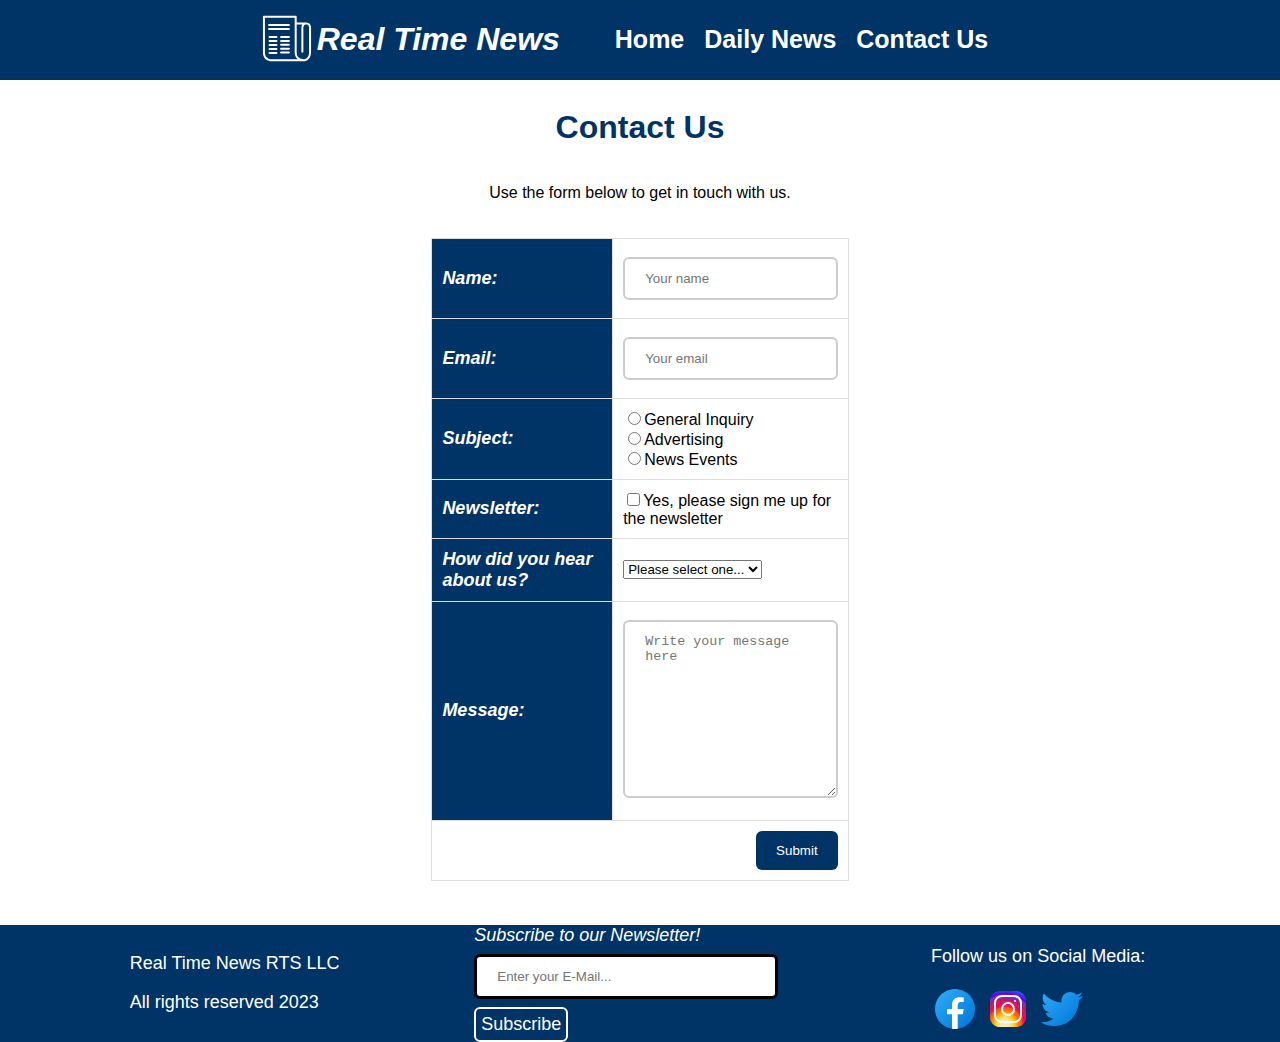
<file: page3.html>
<!DOCTYPE html>
<html lang="en">
<head>
  <meta charset="UTF-8">
  <meta http-equiv="X-UA-Compatible" content="IE=edge">
  <meta name="viewport" content="width=device-width, initial-scale=1.0">
  <link rel="stylesheet" href="style.css">
  <title>WEB 125 Final Project</title>
  <style>
    .formc h1{
        color: #003366;
    }
  </style>
</head>
<body>
  <div class="main">
    <div class="header">
        <div class=logo>
            <svg xmlns="http://www.w3.org/2000/svg" xmlns:xlink="http://www.w3.org/1999/xlink" viewBox="0,0,256,256" width="50px" height="50px" fill-rule="nonzero"><g fill="#ffffff" fill-rule="nonzero" stroke="none" stroke-width="1" stroke-linecap="butt" stroke-linejoin="miter" stroke-miterlimit="10" stroke-dasharray="" stroke-dashoffset="0" style="mix-blend-mode: normal"><g transform="scale(5.12,5.12)"><path d="M1.71875,2.78125c-0.46484,0.10547 -0.79297,0.52344 -0.78125,1v35.6875c0,4.24609 2.20703,6.64063 4.375,7.71875c2.16797,1.07813 4.3125,1.03125 4.3125,1.03125h30.75v-0.09375c0.48047,0.05469 1,0.09375 1,0.09375c0,0 1.92188,0.01172 3.84375,-1.09375c1.875,-1.07812 3.72266,-3.35937 3.8125,-7.3125c0.01172,-0.01953 0.02344,-0.04297 0.03125,-0.0625c0,-0.02344 0,-0.03906 0,-0.0625c0.00391,-0.05078 0.00391,-0.10547 0,-0.15625v-25.09375c0,-0.01172 0,-0.01953 0,-0.03125c0,0 0.01563,-1.17187 -0.59375,-2.375c-0.60937,-1.20312 -2.02734,-2.5 -4.25,-2.5v-0.03125h-9.46875v2h5.5625c-0.12109,0.17188 -0.22266,0.32813 -0.3125,0.5c-0.60937,1.19141 -0.625,2.375 -0.625,2.375v24.25c-0.00391,0.35938 0.18359,0.69531 0.49609,0.87891c0.3125,0.17969 0.69531,0.17969 1.00781,0c0.3125,-0.18359 0.5,-0.51953 0.49609,-0.87891v-24.25c0,-0.02734 0.03906,-0.75 0.40625,-1.46875c0.375,-0.73047 0.90234,-1.375 2.4375,-1.375c1.53125,0 2.05859,0.66016 2.4375,1.40625c0.37109,0.73438 0.4375,1.47266 0.4375,1.5h-0.03125v25.09375c0,3.55859 -1.42187,5.05859 -2.84375,5.875c-1.42187,0.81641 -2.84375,0.8125 -2.84375,0.8125c0,0 -1.69141,-0.02344 -3.375,-0.875c-1.68359,-0.85156 -3.3125,-2.34766 -3.3125,-5.875v-35.6875c0,-0.55078 -0.44922,-1 -1,-1h-31.75c-0.07422,-0.00781 -0.14453,-0.00781 -0.21875,0zM2.9375,4.78125h29.75v34.6875c0,3.28906 1.39453,5.44141 3.03125,6.75h-26.09375c-0.01172,0 -0.01953,0 -0.03125,0c0,0 -0.42969,0.00391 -1.0625,-0.09375c-0.31641,-0.05078 -0.66797,-0.13281 -1.0625,-0.25c-0.39453,-0.11719 -0.83203,-0.26172 -1.25,-0.46875c-0.21094,-0.10547 -0.42187,-0.21484 -0.625,-0.34375c-1.42969,-0.89844 -2.65625,-2.44922 -2.65625,-5.59375zM6.9375,11c-0.55078,0.07813 -0.9375,0.58984 -0.85937,1.14063c0.07813,0.55078 0.58984,0.9375 1.14063,0.85938h19.71875c0.35938,0.00391 0.69531,-0.18359 0.87891,-0.49609c0.17969,-0.3125 0.17969,-0.69531 0,-1.00781c-0.18359,-0.3125 -0.51953,-0.5 -0.87891,-0.49609h-19.71875c-0.03125,0 -0.0625,0 -0.09375,0c-0.03125,0 -0.0625,0 -0.09375,0c-0.03125,0 -0.0625,0 -0.09375,0zM6.9375,15c-0.55078,0.07813 -0.9375,0.58984 -0.85937,1.14063c0.07813,0.55078 0.58984,0.9375 1.14063,0.85938h19.71875c0.35938,0.00391 0.69531,-0.18359 0.87891,-0.49609c0.17969,-0.3125 0.17969,-0.69531 0,-1.00781c-0.18359,-0.3125 -0.51953,-0.5 -0.87891,-0.49609h-19.71875c-0.03125,0 -0.0625,0 -0.09375,0c-0.03125,0 -0.0625,0 -0.09375,0c-0.03125,0 -0.0625,0 -0.09375,0zM7.40625,23c-0.55078,0.07813 -0.9375,0.58984 -0.85937,1.14063c0.07813,0.55078 0.58984,0.9375 1.14063,0.85938h6.78125c0.35938,0.00391 0.69531,-0.18359 0.87891,-0.49609c0.17969,-0.3125 0.17969,-0.69531 0,-1.00781c-0.18359,-0.3125 -0.51953,-0.5 -0.87891,-0.49609h-6.78125c-0.03125,0 -0.0625,0 -0.09375,0c-0.03125,0 -0.0625,0 -0.09375,0c-0.03125,0 -0.0625,0 -0.09375,0zM18.9375,23c-0.55078,0.07813 -0.9375,0.58984 -0.85937,1.14063c0.07813,0.55078 0.58984,0.9375 1.14063,0.85938h7.71875c0.35938,0.00391 0.69531,-0.18359 0.87891,-0.49609c0.17969,-0.3125 0.17969,-0.69531 0,-1.00781c-0.18359,-0.3125 -0.51953,-0.5 -0.87891,-0.49609h-7.71875c-0.03125,0 -0.0625,0 -0.09375,0c-0.03125,0 -0.0625,0 -0.09375,0c-0.03125,0 -0.0625,0 -0.09375,0zM7.40625,27c-0.55078,0.07813 -0.9375,0.58984 -0.85937,1.14063c0.07813,0.55078 0.58984,0.9375 1.14063,0.85938h6.78125c0.35938,0.00391 0.69531,-0.18359 0.87891,-0.49609c0.17969,-0.3125 0.17969,-0.69531 0,-1.00781c-0.18359,-0.3125 -0.51953,-0.5 -0.87891,-0.49609h-6.78125c-0.03125,0 -0.0625,0 -0.09375,0c-0.03125,0 -0.0625,0 -0.09375,0c-0.03125,0 -0.0625,0 -0.09375,0zM18.9375,27c-0.55078,0.07813 -0.9375,0.58984 -0.85937,1.14063c0.07813,0.55078 0.58984,0.9375 1.14063,0.85938h7.71875c0.35938,0.00391 0.69531,-0.18359 0.87891,-0.49609c0.17969,-0.3125 0.17969,-0.69531 0,-1.00781c-0.18359,-0.3125 -0.51953,-0.5 -0.87891,-0.49609h-7.71875c-0.03125,0 -0.0625,0 -0.09375,0c-0.03125,0 -0.0625,0 -0.09375,0c-0.03125,0 -0.0625,0 -0.09375,0zM18.9375,30.78125c-0.55078,0.07813 -0.9375,0.58984 -0.85937,1.14063c0.07813,0.55078 0.58984,0.9375 1.14063,0.85938h7.71875c0.35938,0.00391 0.69531,-0.18359 0.87891,-0.49609c0.17969,-0.3125 0.17969,-0.69531 0,-1.00781c-0.18359,-0.3125 -0.51953,-0.5 -0.87891,-0.49609h-7.71875c-0.0625,-0.00781 -0.125,-0.00781 -0.1875,0c-0.03125,0 -0.0625,0 -0.09375,0zM7.40625,31c-0.55078,0.07813 -0.9375,0.58984 -0.85937,1.14063c0.07813,0.55078 0.58984,0.9375 1.14063,0.85938h6.78125c0.35938,0.00391 0.69531,-0.18359 0.87891,-0.49609c0.17969,-0.3125 0.17969,-0.69531 0,-1.00781c-0.18359,-0.3125 -0.51953,-0.5 -0.87891,-0.49609h-6.78125c-0.03125,0 -0.0625,0 -0.09375,0c-0.03125,0 -0.0625,0 -0.09375,0c-0.03125,0 -0.0625,0 -0.09375,0zM18.9375,34.78125c-0.55078,0.07813 -0.9375,0.58984 -0.85937,1.14063c0.07813,0.55078 0.58984,0.9375 1.14063,0.85938h7.71875c0.35938,0.00391 0.69531,-0.18359 0.87891,-0.49609c0.17969,-0.3125 0.17969,-0.69531 0,-1.00781c-0.18359,-0.3125 -0.51953,-0.5 -0.87891,-0.49609h-7.71875c-0.0625,-0.00781 -0.125,-0.00781 -0.1875,0c-0.03125,0 -0.0625,0 -0.09375,0zM7.40625,35c-0.55078,0.07813 -0.9375,0.58984 -0.85937,1.14063c0.07813,0.55078 0.58984,0.9375 1.14063,0.85938h6.78125c0.35938,0.00391 0.69531,-0.18359 0.87891,-0.49609c0.17969,-0.3125 0.17969,-0.69531 0,-1.00781c-0.18359,-0.3125 -0.51953,-0.5 -0.87891,-0.49609h-6.78125c-0.03125,0 -0.0625,0 -0.09375,0c-0.03125,0 -0.0625,0 -0.09375,0c-0.03125,0 -0.0625,0 -0.09375,0zM18.9375,38.53125c-0.55078,0.07813 -0.9375,0.58984 -0.85937,1.14063c0.07813,0.55078 0.58984,0.9375 1.14063,0.85938h7.71875c0.35938,0.00391 0.69531,-0.18359 0.87891,-0.49609c0.17969,-0.3125 0.17969,-0.69531 0,-1.00781c-0.18359,-0.3125 -0.51953,-0.5 -0.87891,-0.49609h-7.71875c-0.03125,0 -0.0625,0 -0.09375,0c-0.03125,0 -0.0625,0 -0.09375,0c-0.03125,0 -0.0625,0 -0.09375,0zM7.40625,39c-0.55078,0.07813 -0.9375,0.58984 -0.85937,1.14063c0.07813,0.55078 0.58984,0.9375 1.14063,0.85938h6.78125c0.35938,0.00391 0.69531,-0.18359 0.87891,-0.49609c0.17969,-0.3125 0.17969,-0.69531 0,-1.00781c-0.18359,-0.3125 -0.51953,-0.5 -0.87891,-0.49609h-6.78125c-0.03125,0 -0.0625,0 -0.09375,0c-0.03125,0 -0.0625,0 -0.09375,0c-0.03125,0 -0.0625,0 -0.09375,0z"></path></g></g></svg>
        </div>  
        <h1><em>Real Time News</em></h1>
        <nav>
            <ul class="navbar">
                <li><a href="index.html"><strong>Home</strong></a></li>
                <li><a href="page2.html"><strong>Daily News</strong></a></li>
                <li><a href="page3.html"><strong>Contact Us</strong></a></li>
            </ul>
        </nav>
    </div>
    <div class="formc"> 
        <h1>Contact Us</h1>
        <p>Use the form below to get in touch with us.</p>
    <form>
		<table>
				<tr>
					<th><label for="name">Name:</label></th>
					<td><input type="text" id="name" name="name" placeholder="Your name"></td>
				</tr>
				<tr>
					<th><label for="email">Email:</label></th>
					<td><input type="text" id="emailf" name="email" placeholder="Your email"></td>
				</tr>
                <tr>
                    <th>Subject:</th>
                    <td>
                      <label><input type="radio" name="subject" value="General Inquiry">General Inquiry</label><br>
                      <label><input type="radio" name="subject" value="Advertising">Advertising</label><br>
                      <label><input type="radio" name="subject" value="Technical Support">News Events</label><br>
                    </td>
                  </tr>
                  <tr>
                    <th>Newsletter:</th>
                    <td>
                      <label><input type="checkbox" name="newsletter" value="Yes">Yes, please sign me up for the newsletter</label>
                    </td>
                  </tr>
                  <tr>
                    <th>How did you hear about us?</th>
                    <td>
                      <select name="referral">
                        <option value="">Please select one...</option>
                        <option value="Friend">Friend/Relative</option>
                        <option value="Search Engine">Search Engine</option>
                        <option value="Social Media">Social Media</option>
                        <option value="Other">Other</option>
                      </select>
                    </td>
                    </tr>                                    
				<tr>
					<th><label for="message">Message:</label></th>
					<td><textarea id="message" name="message" maxlength="500" cols="30" rows="10" placeholder="Write your message here"></textarea></td>
				</tr>
				<tr>
					<td colspan="2"><input type="submit" value="Submit"></td>
				</tr>
		</table>
    </form>        
    </div>
    <div class="footer"> 
      <div class = fcolumn>
        <p>Real Time News RTS LLC</p> 
        <p>All rights reserved 2023</p>
      </div>
      <div class = fcolumn>
        <form class="subscribe" action="thankyou-form.html">
        <label for="email">Subscribe to our Newsletter!</label><br>
        <input type="email" id="email" name="email" placeholder="Enter your E-Mail...">
        <button type="submit" >Subscribe</button>
        </form>
      </div>
      <div class = fcolumn>
        <p> Follow us on Social Media:</p>
        <svg xmlns="http://www.w3.org/2000/svg" x="0px" y="0px"
        width="48" height="48"
        viewBox="0 0 48 48">
        <linearGradient id="Ld6sqrtcxMyckEl6xeDdMa_uLWV5A9vXIPu_gr1" x1="9.993" x2="40.615" y1="9.993" y2="40.615" gradientUnits="userSpaceOnUse"><stop offset="0" stop-color="#2aa4f4"></stop><stop offset="1" stop-color="#007ad9"></stop></linearGradient><path fill="url(#Ld6sqrtcxMyckEl6xeDdMa_uLWV5A9vXIPu_gr1)" d="M24,4C12.954,4,4,12.954,4,24s8.954,20,20,20s20-8.954,20-20S35.046,4,24,4z"></path><path fill="#fff" d="M26.707,29.301h5.176l0.813-5.258h-5.989v-2.874c0-2.184,0.714-4.121,2.757-4.121h3.283V12.46 c-0.577-0.078-1.797-0.248-4.102-0.248c-4.814,0-7.636,2.542-7.636,8.334v3.498H16.06v5.258h4.948v14.452 C21.988,43.9,22.981,44,24,44c0.921,0,1.82-0.084,2.707-0.204V29.301z"></path>
        </svg>
        <svg xmlns="http://www.w3.org/2000/svg" x="0px" y="0px"
        width="48" height="48"
        viewBox="0 0 48 48">
        <path fill="#304ffe" d="M41.67,13.48c-0.4,0.26-0.97,0.5-1.21,0.77c-0.09,0.09-0.14,0.19-0.12,0.29v1.03l-0.3,1.01l-0.3,1l-0.33,1.1 l-0.68,2.25l-0.66,2.22l-0.5,1.67c0,0.26-0.01,0.52-0.03,0.77c-0.07,0.96-0.27,1.88-0.59,2.74c-0.19,0.53-0.42,1.04-0.7,1.52 c-0.1,0.19-0.22,0.38-0.34,0.56c-0.4,0.63-0.88,1.21-1.41,1.72c-0.41,0.41-0.86,0.79-1.35,1.11c0,0,0,0-0.01,0 c-0.08,0.07-0.17,0.13-0.27,0.18c-0.31,0.21-0.64,0.39-0.98,0.55c-0.23,0.12-0.46,0.22-0.7,0.31c-0.05,0.03-0.11,0.05-0.16,0.07 c-0.57,0.27-1.23,0.45-1.89,0.54c-0.04,0.01-0.07,0.01-0.11,0.02c-0.4,0.07-0.79,0.13-1.19,0.16c-0.18,0.02-0.37,0.03-0.55,0.03 l-0.71-0.04l-3.42-0.18c0-0.01-0.01,0-0.01,0l-1.72-0.09c-0.13,0-0.27,0-0.4-0.01c-0.54-0.02-1.06-0.08-1.58-0.19 c-0.01,0-0.01,0-0.01,0c-0.95-0.18-1.86-0.5-2.71-0.93c-0.47-0.24-0.93-0.51-1.36-0.82c-0.18-0.13-0.35-0.27-0.52-0.42 c-0.48-0.4-0.91-0.83-1.31-1.27c-0.06-0.06-0.11-0.12-0.16-0.18c-0.06-0.06-0.12-0.13-0.17-0.19c-0.38-0.48-0.7-0.97-0.96-1.49 c-0.24-0.46-0.43-0.95-0.58-1.49c-0.06-0.19-0.11-0.37-0.15-0.57c-0.01-0.01-0.02-0.03-0.02-0.05c-0.1-0.41-0.19-0.84-0.24-1.27 c-0.06-0.33-0.09-0.66-0.09-1c-0.02-0.13-0.02-0.27-0.02-0.4l1.91-2.95l1.87-2.88l0.85-1.31l0.77-1.18l0.26-0.41v-1.03 c0.02-0.23,0.03-0.47,0.02-0.69c-0.01-0.7-0.15-1.38-0.38-2.03c-0.22-0.69-0.53-1.34-0.85-1.94c-0.38-0.69-0.78-1.31-1.11-1.87 C14,7.4,13.66,6.73,13.75,6.26C14.47,6.09,15.23,6,16,6h16c4.18,0,7.78,2.6,9.27,6.26C41.43,12.65,41.57,13.06,41.67,13.48z"></path><path fill="#4928f4" d="M42,16v0.27l-1.38,0.8l-0.88,0.51l-0.97,0.56l-1.94,1.13l-1.9,1.1l-1.94,1.12l-0.77,0.45 c0,0.48-0.12,0.92-0.34,1.32c-0.31,0.58-0.83,1.06-1.49,1.47c-0.67,0.41-1.49,0.74-2.41,0.98c0,0,0-0.01-0.01,0 c-3.56,0.92-8.42,0.5-10.78-1.26c-0.66-0.49-1.12-1.09-1.32-1.78c-0.06-0.23-0.09-0.48-0.09-0.73v-7.19 c0.01-0.15-0.09-0.3-0.27-0.45c-0.54-0.43-1.81-0.84-3.23-1.25c-1.11-0.31-2.3-0.62-3.3-0.92c-0.79-0.24-1.46-0.48-1.86-0.71 c0.18-0.35,0.39-0.7,0.61-1.03c1.4-2.05,3.54-3.56,6.02-4.13C14.47,6.09,15.23,6,16,6h10.8c5.37,0.94,10.32,3.13,14.47,6.26 c0.16,0.39,0.3,0.8,0.4,1.22c0.18,0.66,0.29,1.34,0.32,2.05C42,15.68,42,15.84,42,16z"></path><path fill="#6200ea" d="M42,16v4.41l-0.22,0.68l-0.75,2.33l-0.78,2.4l-0.41,1.28l-0.38,1.19l-0.37,1.13l-0.36,1.12l-0.19,0.59 l-0.25,0.78c0,0.76-0.02,1.43-0.07,2c-0.01,0.06-0.02,0.12-0.02,0.18c-0.06,0.53-0.14,0.98-0.27,1.36 c-0.01,0.06-0.03,0.12-0.05,0.17c-0.26,0.72-0.65,1.18-1.23,1.48c-0.14,0.08-0.3,0.14-0.47,0.2c-0.53,0.18-1.2,0.27-2.02,0.32 c-0.6,0.04-1.29,0.05-2.07,0.05H31.4l-1.19-0.05L30,37.61l-2.17-0.09l-2.2-0.09l-7.25-0.3l-1.88-0.08h-0.26 c-0.78-0.01-1.45-0.06-2.03-0.14c-0.84-0.13-1.49-0.35-1.98-0.68c-0.7-0.45-1.11-1.11-1.35-2.03c-0.06-0.22-0.11-0.45-0.14-0.7 c-0.1-0.58-0.15-1.25-0.18-2c0-0.15,0-0.3-0.01-0.46c-0.01-0.01,0-0.01,0-0.01v-0.58c-0.01-0.29-0.01-0.59-0.01-0.9l0.05-1.61 l0.03-1.15l0.04-1.34v-0.19l0.07-2.46l0.07-2.46l0.07-2.31l0.06-2.27l0.02-0.6c0-0.31-1.05-0.49-2.22-0.64 c-0.93-0.12-1.95-0.23-2.56-0.37c0.05-0.23,0.1-0.46,0.16-0.68c0.18-0.72,0.45-1.4,0.79-2.05c0.18-0.35,0.39-0.7,0.61-1.03 c2.16-0.95,4.41-1.69,6.76-2.17c2.06-0.43,4.21-0.66,6.43-0.66c7.36,0,14.16,2.49,19.54,6.69c0.52,0.4,1.03,0.83,1.53,1.28 C42,15.68,42,15.84,42,16z"></path><path fill="#673ab7" d="M42,18.37v4.54l-0.55,1.06l-1.05,2.05l-0.56,1.08l-0.51,0.99l-0.22,0.43c0,0.31,0,0.61-0.02,0.9 c0,0.43-0.02,0.84-0.05,1.22c-0.04,0.45-0.1,0.86-0.16,1.24c-0.15,0.79-0.36,1.47-0.66,2.03c-0.04,0.07-0.08,0.14-0.12,0.2 c-0.11,0.18-0.24,0.35-0.38,0.51c-0.18,0.22-0.38,0.41-0.61,0.57c-0.34,0.26-0.74,0.47-1.2,0.63c-0.57,0.21-1.23,0.35-2.01,0.43 c-0.51,0.05-1.07,0.08-1.68,0.08l-0.42,0.02l-2.08,0.12h-0.01L27.5,36.6l-2.25,0.13l-3.1,0.18l-3.77,0.22l-0.55,0.03 c-0.51,0-0.99-0.03-1.45-0.09c-0.05-0.01-0.09-0.02-0.14-0.02c-0.68-0.11-1.3-0.29-1.86-0.54c-0.68-0.3-1.27-0.7-1.77-1.18 c-0.44-0.43-0.82-0.92-1.13-1.47c-0.07-0.13-0.14-0.25-0.2-0.39c-0.3-0.59-0.54-1.25-0.72-1.97c-0.03-0.12-0.06-0.25-0.08-0.38 c-0.06-0.23-0.11-0.47-0.14-0.72c-0.11-0.64-0.17-1.32-0.2-2.03v-0.01c-0.01-0.29-0.02-0.57-0.02-0.87l-0.49-1.17l-0.07-0.18 L9.5,25.99L8.75,24.2l-0.12-0.29l-0.72-1.73l-0.8-1.93c0,0,0,0-0.01,0L6.29,18.3L6,17.59V16c0-0.63,0.06-1.25,0.17-1.85 c0.05-0.23,0.1-0.46,0.16-0.68c0.85-0.49,1.74-0.94,2.65-1.34c2.08-0.93,4.31-1.62,6.62-2.04c1.72-0.31,3.51-0.48,5.32-0.48 c7.31,0,13.94,2.65,19.12,6.97c0.2,0.16,0.39,0.32,0.58,0.49C41.09,17.48,41.55,17.91,42,18.37z"></path><path fill="#8e24aa" d="M42,21.35v5.14l-0.57,1.19l-1.08,2.25l-0.01,0.03c0,0.43-0.02,0.82-0.05,1.17c-0.1,1.15-0.38,1.88-0.84,2.33 c-0.33,0.34-0.74,0.53-1.25,0.63c-0.03,0.01-0.07,0.01-0.1,0.02c-0.16,0.03-0.33,0.05-0.51,0.05c-0.62,0.06-1.35,0.02-2.19-0.04 c-0.09,0-0.19-0.01-0.29-0.02c-0.61-0.04-1.26-0.08-1.98-0.11c-0.39-0.01-0.8-0.02-1.22-0.02h-0.02l-1.01,0.08h-0.01l-2.27,0.16 l-2.59,0.2l-0.38,0.03l-3.03,0.22l-1.57,0.12l-1.55,0.11c-0.27,0-0.53,0-0.79-0.01c0,0-0.01-0.01-0.01,0 c-1.13-0.02-2.14-0.09-3.04-0.26c-0.83-0.14-1.56-0.36-2.18-0.69c-0.64-0.31-1.17-0.75-1.6-1.31c-0.41-0.55-0.71-1.24-0.9-2.07 c0-0.01,0-0.01,0-0.01c-0.14-0.67-0.22-1.45-0.22-2.33l-0.15-0.27L9.7,26.35l-0.13-0.22L9.5,25.99l-0.93-1.65l-0.46-0.83 l-0.58-1.03l-1-1.79L6,19.75v-3.68c0.88-0.58,1.79-1.09,2.73-1.55c1.14-0.58,2.32-1.07,3.55-1.47c1.34-0.44,2.74-0.79,4.17-1.02 c1.45-0.24,2.94-0.36,4.47-0.36c6.8,0,13.04,2.43,17.85,6.47c0.22,0.17,0.43,0.36,0.64,0.54c0.84,0.75,1.64,1.56,2.37,2.41 C41.86,21.18,41.94,21.26,42,21.35z"></path><path fill="#c2185b" d="M42,24.71v7.23c-0.24-0.14-0.57-0.31-0.98-0.49c-0.22-0.11-0.47-0.22-0.73-0.32 c-0.38-0.17-0.79-0.33-1.25-0.49c-0.1-0.04-0.2-0.07-0.31-0.1c-0.18-0.07-0.37-0.13-0.56-0.19c-0.59-0.18-1.24-0.35-1.92-0.5 c-0.26-0.05-0.53-0.1-0.8-0.14c-0.87-0.15-1.8-0.24-2.77-0.25c-0.08-0.01-0.17-0.01-0.25-0.01l-2.57,0.02l-3.5,0.02h-0.01 l-7.49,0.06c-2.38,0-3.84,0.57-4.72,0.8c0,0-0.01,0-0.01,0.01c-0.93,0.24-1.22,0.09-1.3-1.54c-0.02-0.45-0.03-1.03-0.03-1.74 l-0.56-0.43l-0.98-0.74l-0.6-0.46l-0.12-0.09L8.88,24.1l-0.25-0.19l-0.52-0.4l-0.96-0.72L6,21.91v-3.4 c0.1-0.08,0.19-0.15,0.29-0.21c1.45-1,3-1.85,4.64-2.54c1.46-0.62,3-1.11,4.58-1.46c0.43-0.09,0.87-0.18,1.32-0.24 c1.33-0.23,2.7-0.34,4.09-0.34c6.01,0,11.53,2.09,15.91,5.55c0.66,0.52,1.3,1.07,1.9,1.66c0.82,0.78,1.59,1.61,2.3,2.49 c0.14,0.18,0.28,0.36,0.42,0.55C41.64,24.21,41.82,24.46,42,24.71z"></path><path fill="#d81b60" d="M42,28.72V32c0,0.65-0.06,1.29-0.18,1.91c-0.18,0.92-0.49,1.8-0.91,2.62c-0.22,0.05-0.47,0.05-0.75,0.01 c-0.63-0.11-1.37-0.44-2.17-0.87c-0.04-0.01-0.08-0.03-0.11-0.05c-0.25-0.13-0.51-0.27-0.77-0.43c-0.53-0.29-1.09-0.61-1.65-0.91 c-0.12-0.06-0.24-0.12-0.35-0.18c-0.64-0.33-1.3-0.63-1.96-0.86c0,0,0,0-0.01,0c-0.14-0.05-0.29-0.1-0.44-0.14 c-0.57-0.16-1.15-0.26-1.71-0.26l-1.1-0.32l-4.87-1.41c0,0,0,0-0.01,0l-2.99-0.87h-0.01l-1.3-0.38c-3.76,0-6.07,1.6-7.19,0.99 c-0.44-0.23-0.7-0.81-0.79-1.95c-0.03-0.32-0.04-0.68-0.04-1.1l-1.17-0.57l-0.05-0.02h-0.01l-0.84-0.42L9.7,26.35l-0.07-0.03 l-0.17-0.09L7.5,25.28L6,24.55v-3.43c0.17-0.15,0.35-0.29,0.53-0.43c0.19-0.15,0.38-0.29,0.57-0.44c0.01,0,0.01,0,0.01,0 c1.18-0.85,2.43-1.6,3.76-2.22c1.55-0.74,3.2-1.31,4.91-1.68c0.25-0.06,0.51-0.12,0.77-0.16c1.42-0.27,2.88-0.41,4.37-0.41 c5.27,0,10.11,1.71,14.01,4.59c1.13,0.84,2.18,1.77,3.14,2.78c0.79,0.83,1.52,1.73,2.18,2.67c0.05,0.07,0.1,0.14,0.15,0.2 c0.37,0.54,0.71,1.09,1.03,1.66C41.64,28.02,41.82,28.37,42,28.72z"></path><path fill="#f50057" d="M41.82,33.91c-0.18,0.92-0.49,1.8-0.91,2.62c-0.19,0.37-0.4,0.72-0.63,1.06c-0.14,0.21-0.29,0.41-0.44,0.6 c-0.36-0.14-0.89-0.34-1.54-0.56c0,0,0,0,0-0.01c-0.49-0.17-1.05-0.35-1.65-0.52c-0.17-0.05-0.34-0.1-0.52-0.15 c-0.71-0.19-1.45-0.36-2.17-0.46c-0.6-0.1-1.19-0.16-1.74-0.16l-0.46-0.13h-0.01l-2.42-0.7l-1.49-0.43l-1.66-0.48h-0.01l-0.54-0.15 l-6.53-1.88l-1.88-0.54l-1.4-0.33l-2.28-0.54l-0.28-0.07c0,0,0,0-0.01,0l-2.29-0.53c0-0.01,0-0.01,0-0.01l-0.41-0.09l-0.21-0.05 l-1.67-0.39l-0.19-0.05l-1.42-1.17L6,27.9v-4.08c0.37-0.36,0.75-0.7,1.15-1.03c0.12-0.11,0.25-0.21,0.38-0.31 c0.12-0.1,0.25-0.2,0.38-0.3c0.91-0.69,1.87-1.31,2.89-1.84c1.3-0.7,2.68-1.26,4.13-1.66c0.28-0.09,0.56-0.17,0.85-0.23 c1.64-0.41,3.36-0.62,5.14-0.62c4.47,0,8.63,1.35,12.07,3.66c1.71,1.15,3.25,2.53,4.55,4.1c0.66,0.79,1.26,1.62,1.79,2.5 c0.05,0.07,0.09,0.13,0.13,0.2c0.32,0.53,0.62,1.08,0.89,1.64c0.25,0.5,0.47,1,0.67,1.52C41.34,32.25,41.6,33.07,41.82,33.91z"></path><path fill="#ff1744" d="M40.28,37.59c-0.14,0.21-0.29,0.41-0.44,0.6c-0.44,0.55-0.92,1.05-1.46,1.49c-0.47,0.39-0.97,0.74-1.5,1.04 c-0.2-0.05-0.4-0.11-0.61-0.19c-0.66-0.23-1.35-0.61-1.99-1.01c-0.96-0.61-1.79-1.27-2.16-1.57c-0.14-0.12-0.21-0.18-0.21-0.18 l-1.7-0.15L30,37.6l-2.2-0.19l-2.28-0.2l-3.37-0.3l-5.34-0.47l-0.02-0.01l-1.88-0.91l-1.9-0.92l-1.53-0.74l-0.33-0.16l-0.41-0.2 l-1.42-0.69L7.43,31.9l-0.59-0.29L6,31.35v-4.47c0.47-0.56,0.97-1.09,1.5-1.6c0.34-0.32,0.7-0.64,1.07-0.94 c0.06-0.05,0.12-0.1,0.18-0.14c0.04-0.05,0.09-0.08,0.13-0.1c0.59-0.48,1.21-0.91,1.85-1.3c0.74-0.47,1.52-0.89,2.33-1.24 c0.87-0.39,1.78-0.72,2.72-0.97c1.63-0.46,3.36-0.7,5.14-0.7c4.08,0,7.85,1.24,10.96,3.37c1.99,1.36,3.71,3.08,5.07,5.07 c0.45,0.64,0.85,1.32,1.22,2.02c0.13,0.26,0.26,0.52,0.37,0.78c0.12,0.25,0.23,0.5,0.34,0.75c0.21,0.52,0.4,1.04,0.57,1.58 c0.32,1,0.56,2.02,0.71,3.08C40.21,36.89,40.25,37.24,40.28,37.59z"></path><path fill="#ff5722" d="M38.39,39.42c0,0.08,0,0.17-0.01,0.26c-0.47,0.39-0.97,0.74-1.5,1.04c-0.22,0.12-0.44,0.24-0.67,0.34 c-0.23,0.11-0.46,0.21-0.7,0.3c-0.34-0.18-0.8-0.4-1.29-0.61c-0.69-0.31-1.44-0.59-2.02-0.68c-0.14-0.03-0.27-0.04-0.39-0.04 l-1.64-0.21h-0.02l-2.04-0.27l-2.06-0.27l-0.96-0.12l-7.56-0.98c-0.49,0-1.01-0.03-1.55-0.1c-0.66-0.06-1.35-0.16-2.04-0.3 c-0.68-0.12-1.37-0.28-2.03-0.45c-0.69-0.16-1.37-0.35-2-0.53c-0.73-0.22-1.41-0.43-1.98-0.62c-0.47-0.15-0.87-0.29-1.18-0.4 c-0.18-0.43-0.33-0.88-0.44-1.34C6.1,33.66,6,32.84,6,32v-1.67c0.32-0.53,0.67-1.05,1.06-1.54c0.71-0.94,1.52-1.8,2.4-2.56 c0.03-0.04,0.07-0.07,0.1-0.09l0.01-0.01c0.31-0.28,0.63-0.53,0.97-0.77c0.04-0.04,0.08-0.07,0.12-0.1 c0.16-0.12,0.33-0.24,0.51-0.35c1.43-0.97,3.01-1.73,4.7-2.24c1.6-0.48,3.29-0.73,5.05-0.73c3.49,0,6.75,1.03,9.47,2.79 c2.01,1.29,3.74,2.99,5.06,4.98c0.16,0.23,0.31,0.46,0.46,0.7c0.69,1.17,1.26,2.43,1.68,3.75c0.05,0.15,0.09,0.3,0.13,0.46 c0.08,0.27,0.15,0.55,0.21,0.83c0.02,0.07,0.04,0.14,0.06,0.22c0.14,0.63,0.24,1.29,0.31,1.95c0,0.01,0,0.01,0,0.01 C38.36,38.22,38.39,38.82,38.39,39.42z"></path><path fill="#ff6f00" d="M36.33,39.42c0,0.35-0.02,0.73-0.06,1.11c-0.02,0.18-0.04,0.36-0.06,0.53c-0.23,0.11-0.46,0.21-0.7,0.3 c-0.45,0.17-0.91,0.31-1.38,0.41c-0.32,0.07-0.65,0.13-0.98,0.16h-0.01c-0.31-0.19-0.67-0.42-1.04-0.68 c-0.67-0.47-1.37-1-1.93-1.43c-0.01-0.01-0.01-0.01-0.02-0.02c-0.59-0.45-1.01-0.79-1.01-0.79l-1.06,0.04l-2.04,0.07l-0.95,0.04 l-3.82,0.14l-3.23,0.12c-0.21,0.01-0.46,0.01-0.77,0h-0.01c-0.42-0.01-0.92-0.04-1.47-0.09c-0.64-0.05-1.34-0.11-2.05-0.18 c-0.69-0.08-1.39-0.16-2.06-0.24c-0.74-0.08-1.44-0.17-2.04-0.25c-0.47-0.06-0.88-0.11-1.21-0.15c-0.28-0.32-0.53-0.65-0.77-1.01 c-0.36-0.54-0.67-1.11-0.91-1.72c-0.18-0.43-0.33-0.88-0.44-1.34c0.29-0.89,0.67-1.73,1.12-2.54c0.36-0.66,0.78-1.29,1.24-1.89 c0.45-0.59,0.94-1.14,1.47-1.64v-0.01c0.15-0.15,0.3-0.29,0.45-0.42c0.28-0.26,0.57-0.5,0.87-0.73h0.01 c0.01-0.02,0.02-0.02,0.03-0.03c0.24-0.19,0.49-0.36,0.74-0.53c1.48-1.01,3.15-1.76,4.95-2.2c1.19-0.29,2.44-0.45,3.73-0.45 c2.54,0,4.94,0.61,7.05,1.71h0.01c1.81,0.93,3.41,2.21,4.7,3.75c0.71,0.82,1.32,1.72,1.82,2.67c0.35,0.64,0.65,1.31,0.9,1.99 c0.02,0.06,0.04,0.11,0.06,0.16c0.17,0.5,0.32,1.02,0.45,1.54c0.09,0.37,0.16,0.75,0.22,1.13c0.02,0.12,0.04,0.23,0.05,0.35 C36.28,37.99,36.33,38.7,36.33,39.42z"></path><path fill="#ff9800" d="M34.28,39.42v0.1c0,0.34-0.03,0.77-0.06,1.23c-0.03,0.34-0.06,0.69-0.09,1.02c-0.32,0.07-0.65,0.13-0.98,0.16 h-0.01C32.76,41.98,32.39,42,32,42h-1.75l-0.38-0.11l-1.97-0.6l-2-0.6l-4.63-1.39l-2-0.6c0,0-0.83,0.33-2,0.72h-0.01 c-0.45,0.15-0.94,0.31-1.46,0.47c-0.65,0.19-1.34,0.38-2.02,0.53c-0.7,0.16-1.39,0.28-2.01,0.33c-0.19,0.02-0.38,0.03-0.55,0.03 c-0.56-0.31-1.1-0.68-1.59-1.09c-0.43-0.36-0.83-0.75-1.2-1.18c-0.28-0.32-0.53-0.65-0.77-1.01c0.07-0.45,0.15-0.89,0.27-1.32 c0.3-1.19,0.77-2.33,1.39-3.37c0.34-0.59,0.72-1.16,1.16-1.69c0.01-0.03,0.04-0.06,0.07-0.08c-0.01-0.01,0-0.01,0-0.01 c0.13-0.17,0.27-0.33,0.41-0.48c0-0.01,0-0.01,0-0.01c0.41-0.44,0.83-0.86,1.29-1.25c0.16-0.13,0.31-0.26,0.48-0.39 c0.03-0.03,0.06-0.05,0.1-0.08c2.25-1.72,5.06-2.76,8.09-2.76c3.44,0,6.57,1.29,8.94,3.41c1.14,1.03,2.11,2.26,2.84,3.63 c0.06,0.1,0.12,0.21,0.17,0.32c0.09,0.18,0.18,0.37,0.26,0.57c0.33,0.72,0.59,1.48,0.77,2.26c0.02,0.08,0.04,0.16,0.06,0.24 c0.08,0.37,0.15,0.75,0.2,1.13C34.24,38.21,34.28,38.81,34.28,39.42z"></path><path fill="#ffc107" d="M32.22,39.42c0,0.2-0.01,0.42-0.02,0.65c-0.02,0.37-0.05,0.77-0.1,1.18c-0.02,0.25-0.06,0.5-0.1,0.75h-5.48 l-1.06-0.17l-4.14-0.66l-0.59-0.09l-1.35-0.22c-0.59,0-1.87,0.26-3.22,0.51c-0.71,0.13-1.43,0.27-2.08,0.36 c-0.08,0.01-0.16,0.02-0.23,0.03h-0.01c-0.7-0.15-1.38-0.38-2.02-0.68c-0.2-0.09-0.4-0.19-0.6-0.3c-0.56-0.31-1.1-0.68-1.59-1.09 c-0.01-0.12-0.02-0.22-0.02-0.27c0-0.26,0.01-0.51,0.03-0.76c0.04-0.64,0.13-1.26,0.27-1.86c0.22-0.91,0.54-1.79,0.97-2.6 c0.08-0.17,0.17-0.34,0.27-0.5c0.04-0.08,0.09-0.15,0.13-0.23c0.18-0.29,0.38-0.57,0.58-0.85c0.42-0.55,0.89-1.07,1.39-1.54 c0.01,0,0.01,0,0.01,0c0.04-0.04,0.08-0.08,0.12-0.11c0.05-0.04,0.09-0.09,0.14-0.12c0.2-0.18,0.4-0.34,0.61-0.49 c0-0.01,0.01-0.01,0.01-0.01c1.89-1.41,4.23-2.24,6.78-2.24c1.98,0,3.82,0.5,5.43,1.38h0.01c1.38,0.76,2.58,1.79,3.53,3.03 c0.37,0.48,0.7,0.99,0.98,1.53h0.01c0.05,0.1,0.1,0.2,0.15,0.3c0.3,0.59,0.54,1.21,0.72,1.85h0.01c0.01,0.05,0.03,0.1,0.04,0.15 c0.12,0.43,0.22,0.87,0.29,1.32c0.01,0.09,0.02,0.19,0.03,0.28C32.19,38.43,32.22,38.92,32.22,39.42z"></path><path fill="#ffd54f" d="M30.17,39.31c0,0.16,0,0.33-0.02,0.49v0.01c0,0.01,0,0.01,0,0.01c-0.02,0.72-0.12,1.43-0.28,2.07 c0,0.04-0.01,0.07-0.03,0.11h-4.67l-3.85-0.83l-0.51-0.11l-0.08,0.02l-4.27,0.88L16.27,42H16c-0.64,0-1.27-0.06-1.88-0.18 c-0.09-0.02-0.18-0.04-0.27-0.06h-0.01c-0.7-0.15-1.38-0.38-2.02-0.68c-0.02-0.11-0.04-0.22-0.05-0.33 c-0.07-0.43-0.1-0.88-0.1-1.33c0-0.17,0-0.34,0.01-0.51c0.03-0.54,0.11-1.07,0.23-1.58c0.08-0.38,0.19-0.75,0.32-1.1 c0.11-0.31,0.24-0.61,0.38-0.9c0.12-0.25,0.26-0.49,0.4-0.73c0.14-0.23,0.29-0.45,0.45-0.67c0.4-0.55,0.87-1.06,1.39-1.51 c0.3-0.26,0.63-0.51,0.97-0.73c1.46-0.96,3.21-1.52,5.1-1.52c0.37,0,0.73,0.02,1.08,0.07h0.02c1.07,0.12,2.07,0.42,2.99,0.87 c0.01,0,0.01,0,0.01,0c1.45,0.71,2.68,1.78,3.58,3.1c0.15,0.22,0.3,0.46,0.43,0.7c0.11,0.19,0.21,0.39,0.3,0.59 c0.14,0.31,0.27,0.64,0.38,0.97h0.01c0.11,0.37,0.21,0.74,0.28,1.13v0.01C30.11,38.16,30.17,38.73,30.17,39.31z"></path><path fill="#ffe082" d="M28.11,39.52v0.03c0,0.59-0.07,1.17-0.21,1.74c-0.05,0.24-0.12,0.48-0.21,0.71h-4.48l-2.29-0.63L18.63,42H16 c-0.64,0-1.27-0.06-1.88-0.18c-0.02-0.03-0.03-0.06-0.04-0.09c-0.14-0.43-0.25-0.86-0.3-1.31c-0.04-0.29-0.06-0.59-0.06-0.9 c0-0.12,0-0.25,0.02-0.37c0.01-0.47,0.08-0.93,0.2-1.37c0.06-0.3,0.15-0.59,0.27-0.87c0.04-0.14,0.1-0.27,0.17-0.4 c0.15-0.34,0.33-0.67,0.53-0.99c0.22-0.32,0.46-0.62,0.73-0.9c0.32-0.36,0.68-0.69,1.09-0.96c0.7-0.51,1.5-0.89,2.37-1.1 c0.58-0.16,1.19-0.24,1.82-0.24c2,0,3.79,0.8,5.09,2.09c0.05,0.05,0.11,0.11,0.16,0.18h0.01c0.14,0.15,0.27,0.3,0.4,0.47 c0.37,0.47,0.68,0.98,0.92,1.54c0.12,0.26,0.22,0.53,0.3,0.81c0.01,0.04,0.02,0.07,0.03,0.11c0.14,0.49,0.23,1,0.25,1.53 C28.1,39.2,28.11,39.36,28.11,39.52z"></path><path fill="#ffecb3" d="M26.06,39.52c0,0.41-0.05,0.8-0.16,1.17c-0.1,0.4-0.25,0.78-0.44,1.14c-0.03,0.06-0.1,0.17-0.1,0.17h-8.88 c-0.01-0.01-0.02-0.03-0.02-0.04c-0.12-0.19-0.22-0.38-0.3-0.59c-0.2-0.46-0.32-0.96-0.36-1.48c-0.02-0.12-0.02-0.25-0.02-0.37 c0-0.06,0-0.13,0.01-0.19c0.01-0.44,0.07-0.86,0.19-1.25c0.1-0.36,0.23-0.69,0.4-1.01c0,0,0.01-0.01,0.01-0.02 c0.12-0.21,0.25-0.42,0.4-0.62c0.49-0.66,1.14-1.2,1.89-1.55c0.01,0,0.01,0,0.01,0c0.24-0.12,0.49-0.22,0.75-0.29c0,0,0,0,0.01,0 c0.46-0.14,0.96-0.21,1.47-0.21c0.59,0,1.16,0.09,1.68,0.28c0.19,0.05,0.37,0.13,0.55,0.22c0,0,0,0,0.01,0 c0.86,0.41,1.59,1.05,2.09,1.85c0.1,0.15,0.19,0.31,0.27,0.48c0.04,0.07,0.08,0.15,0.11,0.22c0.23,0.52,0.37,1.09,0.41,1.69 c0.01,0.05,0.01,0.1,0.01,0.16C26.06,39.36,26.06,39.44,26.06,39.52z"></path><g><path fill="none" stroke="#fff" stroke-linecap="round" stroke-linejoin="round" stroke-miterlimit="10" stroke-width="2" d="M30,11H18c-3.9,0-7,3.1-7,7v12c0,3.9,3.1,7,7,7h12c3.9,0,7-3.1,7-7V18C37,14.1,33.9,11,30,11z"></path><circle cx="31" cy="16" r="1" fill="#fff"></circle></g><g><circle cx="24" cy="24" r="6" fill="none" stroke="#fff" stroke-linecap="round" stroke-linejoin="round" stroke-miterlimit="10" stroke-width="2"></circle></g>
        </svg>
        <svg xmlns="http://www.w3.org/2000/svg" x="0px" y="0px"
        width="48" height="48"
        viewBox="0 0 48 48">
        <linearGradient id="_osn9zIN2f6RhTsY8WhY4a_5MQ0gPAYYx7a_gr1" x1="10.341" x2="40.798" y1="8.312" y2="38.769" gradientUnits="userSpaceOnUse"><stop offset="0" stop-color="#2aa4f4"></stop><stop offset="1" stop-color="#007ad9"></stop></linearGradient><path fill="url(#_osn9zIN2f6RhTsY8WhY4a_5MQ0gPAYYx7a_gr1)" d="M46.105,11.02c-1.551,0.687-3.219,1.145-4.979,1.362c1.789-1.062,3.166-2.756,3.812-4.758	c-1.674,0.981-3.529,1.702-5.502,2.082C37.86,8.036,35.612,7,33.122,7c-4.783,0-8.661,3.843-8.661,8.582	c0,0.671,0.079,1.324,0.226,1.958c-7.196-0.361-13.579-3.782-17.849-8.974c-0.75,1.269-1.172,2.754-1.172,4.322	c0,2.979,1.525,5.602,3.851,7.147c-1.42-0.043-2.756-0.438-3.926-1.072c0,0.026,0,0.064,0,0.101c0,4.163,2.986,7.63,6.944,8.419	c-0.723,0.198-1.488,0.308-2.276,0.308c-0.559,0-1.104-0.063-1.632-0.158c1.102,3.402,4.299,5.889,8.087,5.963	c-2.964,2.298-6.697,3.674-10.756,3.674c-0.701,0-1.387-0.04-2.065-0.122C7.73,39.577,12.283,41,17.171,41	c15.927,0,24.641-13.079,24.641-24.426c0-0.372-0.012-0.742-0.029-1.108C43.483,14.265,44.948,12.751,46.105,11.02"></path>
        </svg>
      </div>
  </div> 
  </div>   
</body>
</html>
</file>
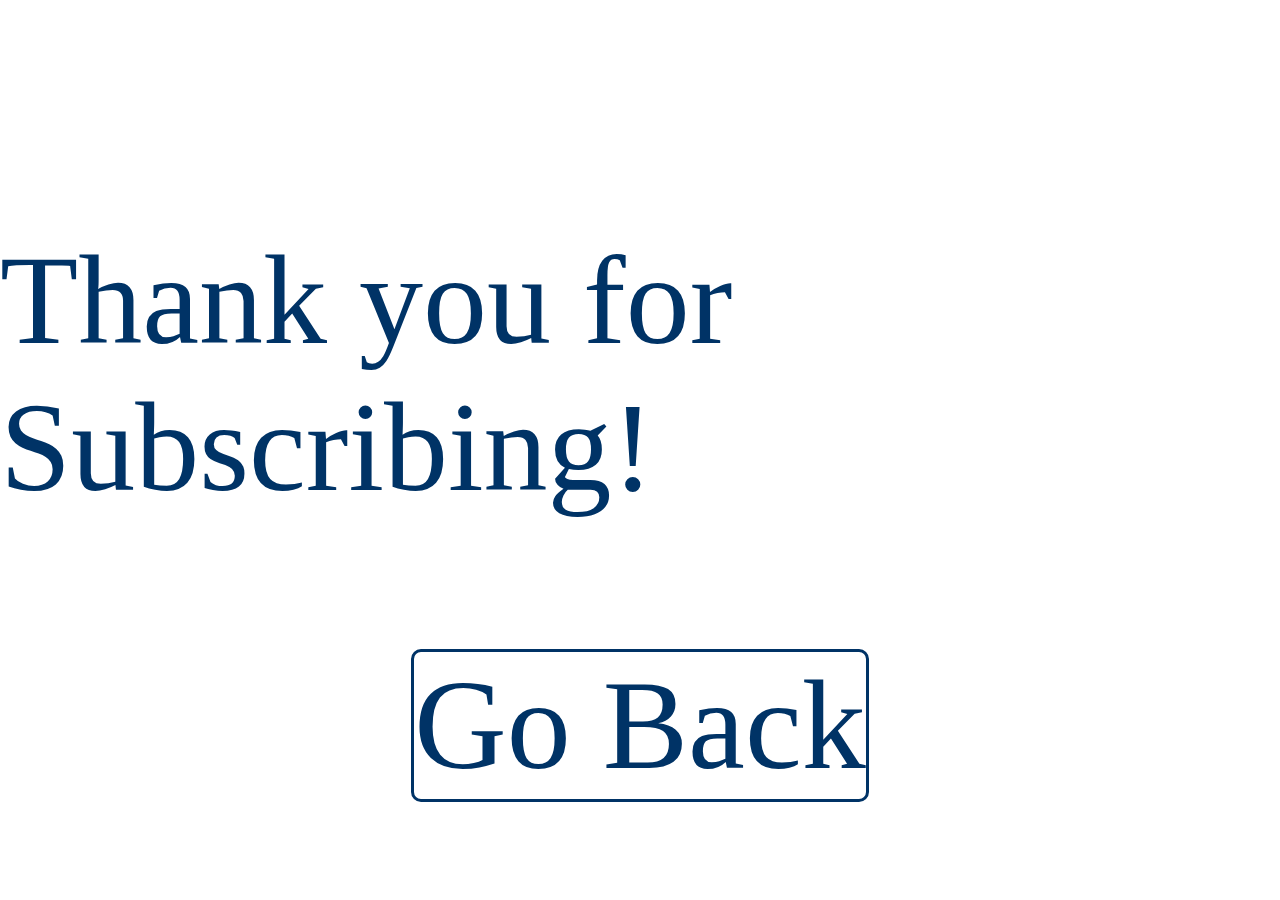
<file: thankyou-form.html>
<!DOCTYPE html>
<html lang="en">
<head>
  <meta charset="UTF-8">
  <meta http-equiv="X-UA-Compatible" content="IE=edge">
  <meta name="viewport" content="width=device-width, initial-scale=1.0">
	<title>Thank You</title>
	<style>
		body {
			display: flex;
			flex-direction: column;
			flex-wrap: wrap;
			justify-content: center;
			align-items: center;
			height: 100vh;
			margin: 0;
			font-size: 8em;
			color:#003366
		}
		a{
			color: black;
			text-decoration: none;
			border: 3px solid #003366;
			border-radius: 10px;
			color:#003366
		}
		a:visited{
			text-decoration: none;
			color: black;
			border: 3px solid #003366;
			border-radius: 10px;
			color:#003366
		}
		a:hover{
			color: white;
			background-color: #00336670;
		}
	</style>
</head>
<body>
	<p>Thank you for Subscribing!</p>
	<a href="index.html" class="btn">Go Back</a>
</body>
</html>
</file>
<file: style.css>
body {
  margin: 0;
  font-family: Roboto,"Helvetica Neue",Helvetica,Arial,sans-serif;
  font-size: 16px;
}
h2{
  color:#003366;
}
.header{
  grid-area: 1 / 1 / 2 / 2;
  grid-column: span 2;
  display: flex;
  flex-direction: row;
  flex-wrap: wrap;
  justify-content:center;
  align-items:center;
  color: white;
  background-color: #003366; 
}
.navbar{
  display: flex;
  flex-direction: row;
  list-style: none;
  margin: 15px;
}
.navbar li{
  padding-right: 10px;
  margin-right: 10px;
  font-size: 25px;
}
.navbar a{
  text-decoration: none;
  color: white;
}
.navbar a:visited {
  color: white;  
}
.navbar a:hover {
  text-decoration: underline;  
}
.logo{
  padding:5px;
}

.hero {
  width: 100vw;
  height: 100vh;
  display: flex;
  justify-content: center;
  align-items: center;
  text-align: center;
  color: white;

  background-image: linear-gradient(rgba(0, 0, 0, 0.5),rgba(0, 0, 0, 0.5)),url(images/heroimage1.jpg);
  background-size: cover;
  background-position: center center;
  background-repeat: no-repeat;
  background-attachment: fixed;
}
.hero h1 {
  font-size: 5em;
  margin-top: 0;
  margin-bottom: 0.5em;
}
.hero .btn {
  display: block;
  width: 200px;
  border: 3px solid rgb(255, 255, 255);
  padding: 1em;
  margin-top: 50px;
  margin-left: auto;
  margin-right: auto;
  color: rgb(255, 255, 255);
  text-decoration: none;
  font-size: 1.5em;
  border-radius: 20px;
}
.hero .btn:hover{
  background-color:#00336670;
}
.main {
  display: grid;
  grid-template-columns: repeat(2, 1fr);
  grid-template-rows: repeat(4, 1fr);
  grid-column-gap: 8px;
  grid-row-gap: 8px;
  max-height: 400px;
  max-width: 100%;
}
.div2 { 
  grid-area: 2 / 1 / 3 / 2; 
  display: flex;
  flex-direction: column;
  flex-wrap: wrap;
  justify-content:flex-start;
  align-items:center;
  grid-column: span 2;
  padding-left: 5px;
  padding-right: 5px;
}
.div3 { 
  grid-area: 3 / 1 / 4 / 2; 
  border-right: 1px dashed gray;
  display: flex;
  flex-direction: column;
  flex-wrap: wrap;
  justify-content:flex-start;
  align-items:center;
  padding-left: 5px;
  padding-right: 12px;
}
.div4 { 
  grid-area: 3 / 2 / 4 / 3; 
  display: flex;
  flex-direction: column;
  flex-wrap: wrap;
  justify-content:flex-start;
  align-items:center;
  padding-left: 5px;
  padding-right: 5px;
}
.div5 { 
  grid-area: 4 / 1 / 5 / 2;
  display: flex;
  flex-direction: column;
  flex-wrap: wrap;
  justify-content:flex-start;
  align-items:center;
  border-right: 1px dashed gray;
  padding-left: 5px;
  padding-right: 12px;
}
.div5 li{
  font-size: 16px;
}
.div6 { 
  grid-area: 4 / 2 / 5 / 3; 
  display: flex;
  flex-direction: column;
  flex-wrap: wrap;
  justify-content:flex-start;
  align-items:center;
  padding-left: 5px;
  padding-right: 5px;
} 
img {
  max-width: 100%;
  height: auto;
}
.formc{
  display: grid;
  place-items: center;
  justify-content: center;
  grid-area: 2 / 1 / 3 / 2;
  grid-column: span 2;
}

input[type=text], textarea {
  width: 100%;
  padding: 12px 20px;
  margin: 8px 0;
  box-sizing: border-box;
  border: 2px solid #ccc;
  border-radius: 6px;
  resize: vertical;
}
.footer { 
  grid-area: 5 / 1 / 6 / 2; 
  grid-column: span 2;
  display: flex;
  flex-direction: row;
  flex-wrap: wrap;
  justify-content: space-evenly;
  align-content: center;
  place-items: center;
  color:white;
  background-color: #003366;

  font-size: 18px;
}
.fcolumn{
  padding-right: 5px;
}   
table {
  border-collapse: collapse;
  width: 70%;
  margin: 20px auto;
  font-family: Roboto,"Helvetica Neue",Helvetica,Arial,sans-serif;
  font-size: 16px;
}
th, td {
  padding: 10px;
  border: 1px solid #ddd;
  text-align: left;
  font-size: 16px;
}
th {
  background-color: #003366;
  color: white;
  font-style: italic;
  font-size: 18px;
}
.footer button{
  border: 2px solid white;
  background-color: transparent;
  color: white;
  cursor: pointer;
  font-size: 18px;
  padding: 5px;
  border-radius: 6px;
}
.footer button:hover{
  border: 2px solid black;
  background-color: white;
  color: #003366;
  cursor: pointer;
  font-size: 18px;
  font-weight: bold;
  font-style: italic;
}
.footer input[type=email]{
  width: 80%;
  padding: 12px 20px;
  margin: 8px 0;
  box-sizing:content-box;
  border: 3px solid #000000;
  border-radius: 6px;
}
.footer label{
  font-style: italic;
}
input[type=submit] {
  background-color: #003366;
  color: white;
  padding: 12px 20px;
  border: none;
  border-radius: 6px;
  cursor: pointer;
  float: right;
}
input[type=submit]:hover {
  background-color: white;
  color: black;
  border: 1px solid;
  font-weight: bold;
  font-style: italic;
}
.div2 p, .div3 p, .div4 p, .div5 p, .div6 p{
  max-width: 95%;
}
</file>
